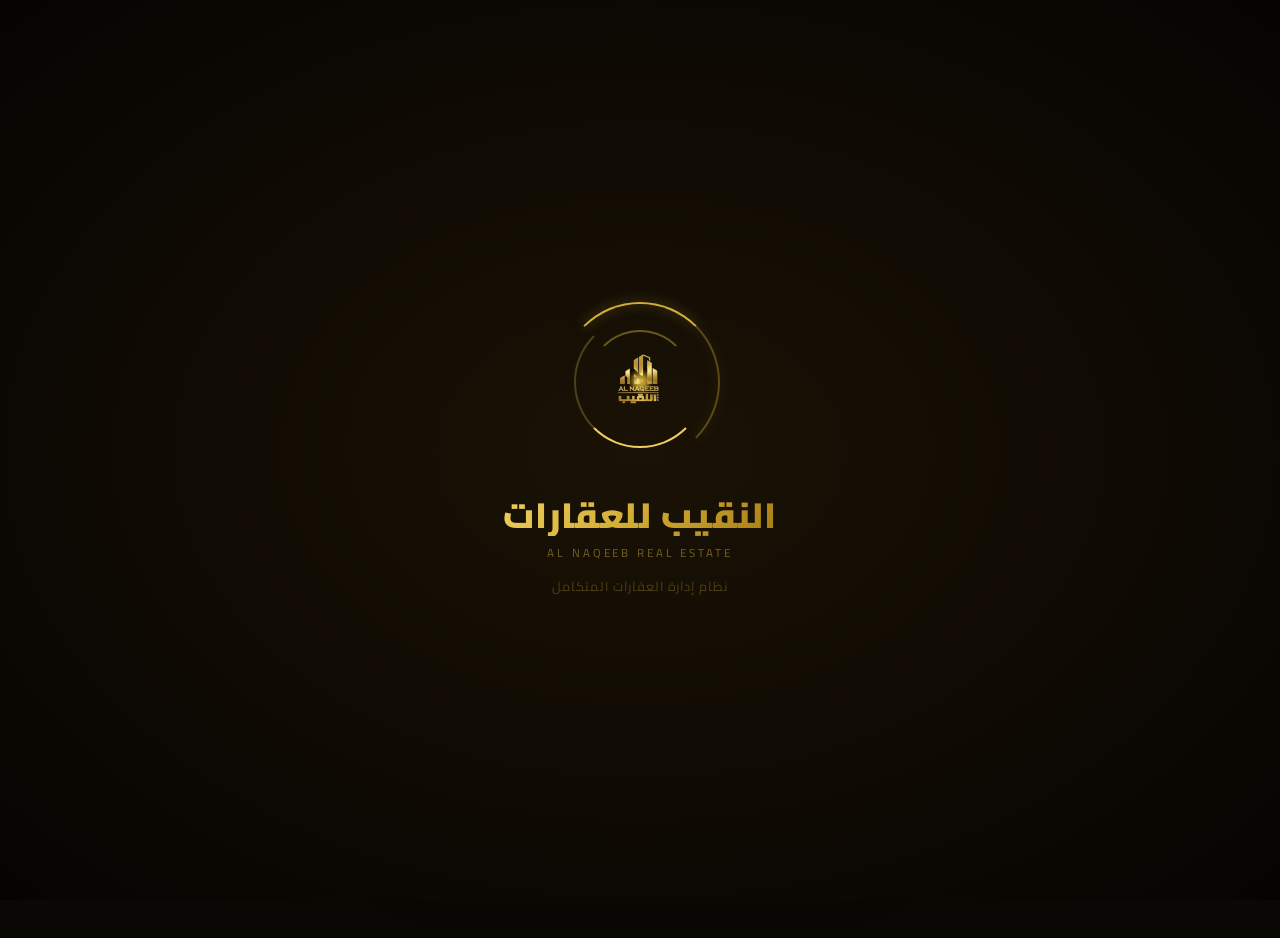
<file: index.html>
<!DOCTYPE html>
<html lang="ar" dir="rtl">

<head>
  <meta charset="UTF-8" />
  <meta name="viewport" content="width=device-width, initial-scale=1.0" />
  <title>النقيب للعقارات — تسجيل الدخول</title>
  <link rel="preconnect" href="https://fonts.googleapis.com" />
  <link href="https://fonts.googleapis.com/css2?family=Cairo:wght@300;400;500;600;700;800;900&display=swap"
    rel="stylesheet" />
  <!-- link css -->
  <link rel="stylesheet" href="CSS/login.css">
  <link rel="stylesheet" href="CSS/nav.css">
  <link rel="stylesheet" href="CSS/footer.css">
  <!-- icon -->
  <link rel="manifest" href="JS/manifest.json">
  <meta name="theme-color" content="#D4AF37">
</head>

<body data-theme="dark">
  <div id="install-popup">
    <div class="install-popup-content">
      <div class="install-icon">
        📱
      </div>
      <h3>ثبت التطبيق</h3>
      <p>
        أضف النقيب للعقارات إلى الشاشة الرئيسية للوصول السريع في أي وقت.
      </p>
      <div class="install-actions">
        <button id="installBtn" class="install-btn">
          تثبيت الآن
        </button>

        <button id="closeBtn" class="close-btn">
          لاحقاً
        </button>
      </div>
    </div>
  </div>
  <!-- =====================================================
    LOADING SCREEN
====================================================== -->
  <div id="loader" role="status" aria-label="جارٍ التحميل…">
    <div class="loader-ring-wrap">
      <!-- Spinning rings -->
      <div class="ring ring-1"></div>
      <div class="ring ring-2"></div>
      <div class="ring ring-3"></div>

      <!-- Orbiting particles (8 evenly spaced) -->
      <div class="orbit-particle" style="--oa:0deg;   --os:3.2s; --od:0s;"></div>
      <div class="orbit-particle" style="--oa:45deg;  --os:3.2s; --od:-.4s;"></div>
      <div class="orbit-particle" style="--oa:90deg;  --os:3.2s; --od:-.8s;"></div>
      <div class="orbit-particle" style="--oa:135deg; --os:3.2s; --od:-1.2s;"></div>
      <div class="orbit-particle" style="--oa:180deg; --os:3.2s; --od:-1.6s;"></div>
      <div class="orbit-particle" style="--oa:225deg; --os:3.2s; --od:-2.0s;"></div>
      <div class="orbit-particle" style="--oa:270deg; --os:3.2s; --od:-2.4s;"></div>
      <div class="orbit-particle" style="--oa:315deg; --os:3.2s; --od:-2.8s;"></div>

      <!-- Center logo mark -->
      <div class="loader-logo-mark">
        <img src="IMG/logo.png" alt="شعار النقيب للعقارات" class="loader-logo">
      </div>
    </div>

    <div class="loader-brand">
      <div class="loader-brand-ar">النقيب للعقارات</div>
      <div class="loader-brand-en">Al Naqeeb Real Estate</div>
      <div class="loader-tagline">نظام إدارة العقارات المتكامل</div>
    </div>
  </div>

  <!-- =====================================================
     BACKGROUND
====================================================== -->
  <div id="bg-wrap" aria-hidden="true">
    <canvas id="particle-canvas"></canvas>

    <div class="bg-orb"></div>
    <div class="bg-orb"></div>
    <div class="bg-orb"></div>

    <!-- Floating glass bubbles -->
    <div class="glass-bubble" style="width:90px;height:90px;top:18%;right:7%;--dur:8s;--delay:0s;"></div>
    <div class="glass-bubble" style="width:56px;height:56px;top:58%;right:14%;--dur:11s;--delay:-3s;"></div>
    <div class="glass-bubble" style="width:70px;height:70px;top:30%;left:6%;--dur:9.5s;--delay:-6s;"></div>
    <div class="glass-bubble" style="width:40px;height:40px;top:70%;left:10%;--dur:7s;--delay:-1.5s;"></div>
    <div class="glass-bubble" style="width:110px;height:110px;bottom:14%;right:4%;--dur:13s;--delay:-4s;opacity:.35;">
    </div>

    <!-- City silhouette SVG -->
    <svg id="city-svg" viewBox="0 0 1440 320" xmlns="http://www.w3.org/2000/svg" preserveAspectRatio="xMidYMax slice">
      <defs>
        <linearGradient id="city-grad" x1="0" y1="0" x2="0" y2="1">
          <stop offset="0%" stop-color="var(--building-fill)" stop-opacity="1" />
          <stop offset="100%" stop-color="var(--building-fill)" stop-opacity=".3" />
        </linearGradient>
      </defs>
      <!-- Buildings (hand-crafted city-scape) -->
      <g fill="url(#city-grad)">
        <!-- Far background (lighter) -->
        <rect x="0" y="200" width="55" height="120" opacity=".45" />
        <rect x="58" y="180" width="35" height="140" opacity=".45" />
        <rect x="96" y="210" width="45" height="110" opacity=".45" />
        <rect x="144" y="160" width="30" height="160" opacity=".45" />
        <rect x="177" y="195" width="50" height="125" opacity=".45" />
        <rect x="260" y="140" width="40" height="180" opacity=".45" />
        <rect x="303" y="175" width="60" height="145" opacity=".45" />
        <rect x="366" y="155" width="28" height="165" opacity=".45" />
        <rect x="397" y="130" width="50" height="190" opacity=".45" />
        <rect x="460" y="180" width="38" height="140" opacity=".45" />
        <rect x="780" y="150" width="45" height="170" opacity=".45" />
        <rect x="828" y="175" width="30" height="145" opacity=".45" />
        <rect x="900" y="135" width="55" height="185" opacity=".45" />
        <rect x="1000" y="160" width="40" height="160" opacity=".45" />
        <rect x="1060" y="185" width="60" height="135" opacity=".45" />
        <rect x="1200" y="145" width="35" height="175" opacity=".45" />
        <rect x="1260" y="175" width="55" height="145" opacity=".45" />
        <rect x="1340" y="155" width="45" height="165" opacity=".45" />
        <rect x="1395" y="185" width="45" height="135" opacity=".45" />

        <!-- Midground -->
        <rect x="20" y="220" width="70" height="100" />
        <rect x="100" y="195" width="50" height="125" />
        <rect x="160" y="170" width="80" height="150" />
        <!-- Skyscraper with antenna -->
        <rect x="250" y="110" width="55" height="210" />
        <rect x="270" y="90" width="15" height="22" />
        <rect x="276" y="80" width="3" height="14" />
        <rect x="500" y="185" width="65" height="135" />
        <rect x="575" y="145" width="45" height="175" />
        <rect x="630" y="105" width="70" height="215" />
        <!-- Tall central tower -->
        <rect x="700" y="60" width="60" height="260" />
        <polygon points="730,40 750,60 710,60" />
        <rect x="760" y="125" width="50" height="195" />
        <rect x="820" y="165" width="40" height="155" />
        <rect x="920" y="110" width="65" height="210" />
        <rect x="1010" y="90" width="55" height="230" />
        <polygon points="1037,72 1053,90 1021,90" />
        <rect x="1080" y="145" width="70" height="175" />
        <rect x="1160" y="105" width="50" height="215" />
        <rect x="1225" y="140" width="85" height="180" />
        <rect x="1320" y="120" width="60" height="200" />
        <rect x="1390" y="170" width="50" height="150" />
      </g>

      <!-- Windows (golden lit) -->
      <g fill="var(--building-win)">
        <!-- Central tower windows -->
        <rect x="706" y="70" width="8" height="12" rx="1" />
        <rect x="716" y="70" width="8" height="12" rx="1" />
        <rect x="726" y="70" width="8" height="12" rx="1" />
        <rect x="706" y="90" width="8" height="12" rx="1" />
        <rect x="716" y="90" width="8" height="12" rx="1" />
        <rect x="726" y="90" width="8" height="12" rx="1" />
        <rect x="736" y="90" width="8" height="12" rx="1" />
        <rect x="746" y="90" width="8" height="12" rx="1" />

        <!-- Left skyscraper windows -->
        <rect x="256" y="120" width="7" height="11" rx="1" />
        <rect x="267" y="120" width="7" height="11" rx="1" />
        <rect x="280" y="120" width="7" height="11" rx="1" />
        <rect x="256" y="138" width="7" height="11" rx="1" />
        <rect x="267" y="138" width="7" height="11" rx="1" />
        <rect x="280" y="138" width="7" height="11" rx="1" />
        <rect x="291" y="138" width="7" height="11" rx="1" />

        <!-- Right tower windows -->
        <rect x="1016" y="100" width="7" height="11" rx="1" />
        <rect x="1027" y="100" width="7" height="11" rx="1" />
        <rect x="1038" y="100" width="7" height="11" rx="1" />
        <rect x="1049" y="100" width="7" height="11" rx="1" />
        <rect x="1016" y="118" width="7" height="11" rx="1" />
        <rect x="1027" y="118" width="7" height="11" rx="1" />
        <rect x="1038" y="118" width="7" height="11" rx="1" />
        <rect x="1049" y="118" width="7" height="11" rx="1" />
      </g>

      <!-- Ground gradient strip -->
      <rect x="0" y="318" width="1440" height="2" fill="url(#city-grad)" opacity=".4" />
    </svg>
  </div>

  <!-- =====================================================
    NAVBAR
====================================================== -->
  <header id="navbar" role="banner">
    <a class="nav-brand" href="#" aria-label="الصفحة الرئيسية — النقيب للعقارات">
      <!-- Logo mark -->
      <img src="IMG/logo.png" alt="شعار النقيب للعقارات" class="nav-logo">
      <div class="nav-brand-text">
        <span class="nav-name-ar">النقيب للعقارات</span>
        <span class="nav-name-en">Al Naqeeb Real Estate</span>
      </div>
    </a>

    <!-- Theme toggle -->
    <button class="theme-btn" id="themeToggle" aria-label="تبديل الوضع المظلم / الفاتح" type="button">
      <!-- Moon (dark mode icon) -->
      <svg class="theme-icon icon-moon" viewBox="0 0 24 24" fill="none" xmlns="http://www.w3.org/2000/svg"
        aria-hidden="true">
        <path d="M21 12.79A9 9 0 1 1 11.21 3a7 7 0 0 0 9.79 9.79z" stroke="#D4AF37" stroke-width="1.8"
          stroke-linecap="round" stroke-linejoin="round" fill="rgba(212,175,55,.10)" />
        <!-- Stars -->
        <circle cx="18.5" cy="3.5" r="1" fill="#D4AF37" opacity=".7" />
        <circle cx="21" cy="7" r=".7" fill="#D4AF37" opacity=".5" />
        <circle cx="16" cy="2" r=".5" fill="#D4AF37" opacity=".6" />
      </svg>
      <!-- Sun (light mode icon) -->
      <svg class="theme-icon icon-sun" viewBox="0 0 24 24" fill="none" xmlns="http://www.w3.org/2000/svg"
        aria-hidden="true">
        <circle cx="12" cy="12" r="5" stroke="#D4AF37" stroke-width="1.8" fill="rgba(212,175,55,.15)" />
        <g stroke="#D4AF37" stroke-width="1.6" stroke-linecap="round">
          <line x1="12" y1="2" x2="12" y2="4.5" />
          <line x1="12" y1="19.5" x2="12" y2="22" />
          <line x1="2" y1="12" x2="4.5" y2="12" />
          <line x1="19.5" y1="12" x2="22" y2="12" />
          <line x1="4.93" y1="4.93" x2="6.76" y2="6.76" />
          <line x1="17.24" y1="17.24" x2="19.07" y2="19.07" />
          <line x1="4.93" y1="19.07" x2="6.76" y2="17.24" />
          <line x1="17.24" y1="6.76" x2="19.07" y2="4.93" />
        </g>
      </svg>
    </button>
  </header>

  <!-- =====================================================
    MAIN — LOGIN CARD
====================================================== -->
  <main id="page">
    <div class="login-card" role="main">
      <div class="card-corner" aria-hidden="true"></div>
      <div class="card-corner-br" aria-hidden="true"></div>
      <div class="card-shine" aria-hidden="true"></div>

      <!-- Header -->
      <div class="card-header">
        <div class="card-emblem">
          <img src="IMG/logo.png" alt="شعار النقيب للعقارات" class="card-logo">
        </div>

        <div class="card-divider-top" aria-hidden="true"></div>

        <h1 class="card-title">تسجيل الدخول</h1>
        <p class="card-subtitle">مرحبًا بك في نظام النقيب للعقارات</p>
      </div>

      <!-- Form -->
      <form id="login-form" novalidate autocomplete="on">
        <div class="form-fields">

          <!-- Phone -->
          <div class="field-group">
            <label class="field-label" for="phone">رقم التليفون</label>
            <div class="field-wrap">
              <input class="field-input" type="tel" id="phone" name="phone" placeholder="01XXXXXXXXX" autocomplete="tel"
                inputmode="numeric" maxlength="11" required />
              <div class="error-message" id="phoneError"></div>
            </div>
          </div>
          <!-- Password -->
          <div class="field-group">
            <label class="field-label" for="password">كلمة المرور</label>
            <div class="field-wrap">
              <input class="field-input has-toggle" type="password" id="password" name="password"
                placeholder="أدخل كلمة المرور" autocomplete="current-password" required aria-required="true" />
              <div class="error-message" id="passwordError"></div>
              <button type="button" class="eye-toggle" id="eyeToggle" aria-label="إظهار كلمة المرور"
                aria-controls="password">
                <!-- Eye open -->
                <svg class="eye-icon" id="eyeOpen" width="20" height="20" viewBox="0 0 24 24" fill="none"
                  xmlns="http://www.w3.org/2000/svg" aria-hidden="true">
                  <path d="M1 12s4-8 11-8 11 8 11 8-4 8-11 8S1 12 1 12z" stroke="currentColor" stroke-width="1.8"
                    stroke-linecap="round" stroke-linejoin="round" />
                  <circle cx="12" cy="12" r="3" stroke="currentColor" stroke-width="1.8" />
                </svg>
                <!-- Eye closed -->
                <svg class="eye-icon eye-icon-off" id="eyeClosed" width="20" height="20" viewBox="0 0 24 24" fill="none"
                  xmlns="http://www.w3.org/2000/svg" aria-hidden="true">
                  <path d="M17.94 17.94A10.07 10.07 0 0 1 12 20c-7 0-11-8-11-8a18.45 18.45 0 0 1 5.06-5.94"
                    stroke="currentColor" stroke-width="1.8" stroke-linecap="round" stroke-linejoin="round" />
                  <path d="M9.9 4.24A9.12 9.12 0 0 1 12 4c7 0 11 8 11 8a18.5 18.5 0 0 1-2.16 3.19" stroke="currentColor"
                    stroke-width="1.8" stroke-linecap="round" stroke-linejoin="round" />
                  <line x1="1" y1="1" x2="23" y2="23" stroke="currentColor" stroke-width="1.8" stroke-linecap="round" />
                </svg>
              </button>
            </div>
          </div>
        </div>

        <!-- Extras row -->
        <div class="form-extras">
          <label class="checkbox-label" style="direction: ltr;">
            <input type="checkbox" name="remember" id="remember" />
            <span class="checkbox-text">تذكّرني</span>
          </label>
        </div>

        <!-- Submit -->
        <button type="submit" class="btn-primary" id="loginBtn" onclick="fahd()">
          <span class="btn-label">تسجيل الدخول</span>
        </button>
      </form>

      <p class="card-foot-note">
        <span>بوابة الدخول</span>
      </p>
    </div>
  </main>

  <!-- =====================================================
    FOOTER
====================================================== -->
  <footer id="footer" role="contentinfo">
    <p class="footer-copy">
      جميع الحقوق محفوظة © <b>شركة النقيب للعقارات</b> &nbsp;2026
    </p>

    <div class="social-row" role="list" aria-label="روابط التواصل الاجتماعي">
      <!-- WhatsApp -->
      <a href="#" class="social-btn" role="listitem" aria-label="واتساب" title="واتساب">
        <svg width="18" height="18" viewBox="0 0 24 24" fill="currentColor" xmlns="http://www.w3.org/2000/svg"
          aria-hidden="true">
          <path
            d="M17.472 14.382c-.297-.149-1.758-.867-2.03-.967-.273-.099-.471-.148-.67.15-.197.297-.767.966-.94 1.164-.173.199-.347.223-.644.075-.297-.15-1.255-.463-2.39-1.475-.883-.788-1.48-1.761-1.653-2.059-.173-.297-.018-.458.13-.606.134-.133.298-.347.446-.52.149-.174.198-.298.298-.497.099-.198.05-.371-.025-.52-.075-.149-.669-1.612-.916-2.207-.242-.579-.487-.5-.669-.51-.173-.008-.371-.01-.57-.01-.198 0-.52.074-.792.372-.272.297-1.04 1.016-1.04 2.479 0 1.462 1.065 2.875 1.213 3.074.149.198 2.096 3.2 5.077 4.487.709.306 1.262.489 1.694.625.712.227 1.36.195 1.871.118.571-.085 1.758-.719 2.006-1.413.248-.694.248-1.289.173-1.413-.074-.124-.272-.198-.57-.347m-5.421 7.403h-.004a9.87 9.87 0 0 1-5.031-1.378l-.361-.214-3.741.982.998-3.648-.235-.374a9.86 9.86 0 0 1-1.51-5.26c.001-5.45 4.436-9.884 9.888-9.884 2.64 0 5.122 1.03 6.988 2.898a9.825 9.825 0 0 1 2.893 6.994c-.003 5.45-4.437 9.884-9.885 9.884m8.413-18.297A11.815 11.815 0 0 0 12.05 0C5.495 0 .16 5.335.157 11.892c0 2.096.547 4.142 1.588 5.945L.057 24l6.305-1.654a11.882 11.882 0 0 0 5.683 1.448h.005c6.554 0 11.89-5.335 11.893-11.893a11.821 11.821 0 0 0-3.48-8.413z" />
        </svg>
      </a>

      <!-- Facebook -->
      <a href="#" class="social-btn" role="listitem" aria-label="فيسبوك" title="فيسبوك">
        <svg width="18" height="18" viewBox="0 0 24 24" fill="currentColor" xmlns="http://www.w3.org/2000/svg"
          aria-hidden="true">
          <path
            d="M24 12.073c0-6.627-5.373-12-12-12s-12 5.373-12 12c0 5.99 4.388 10.954 10.125 11.854v-8.385H7.078v-3.47h3.047V9.43c0-3.007 1.792-4.669 4.533-4.669 1.312 0 2.686.235 2.686.235v2.953H15.83c-1.491 0-1.956.925-1.956 1.874v2.25h3.328l-.532 3.47h-2.796v8.385C19.612 23.027 24 18.062 24 12.073z" />
        </svg>
      </a>

      <!-- Instagram -->
      <a href="#" class="social-btn" role="listitem" aria-label="إنستغرام" title="إنستغرام">
        <svg width="18" height="18" viewBox="0 0 24 24" fill="currentColor" xmlns="http://www.w3.org/2000/svg"
          aria-hidden="true">
          <path
            d="M12 2.163c3.204 0 3.584.012 4.85.07 3.252.148 4.771 1.691 4.919 4.919.058 1.265.069 1.645.069 4.849 0 3.205-.012 3.584-.069 4.849-.149 3.225-1.664 4.771-4.919 4.919-1.266.058-1.644.07-4.85.07-3.204 0-3.584-.012-4.849-.07-3.26-.149-4.771-1.699-4.919-4.92-.058-1.265-.07-1.644-.07-4.849 0-3.204.013-3.583.07-4.849.149-3.227 1.664-4.771 4.919-4.919 1.266-.057 1.645-.069 4.849-.069zm0-2.163c-3.259 0-3.667.014-4.947.072-4.358.2-6.78 2.618-6.98 6.98-.059 1.281-.073 1.689-.073 4.948 0 3.259.014 3.668.072 4.948.2 4.358 2.618 6.78 6.98 6.98 1.281.058 1.689.072 4.948.072 3.259 0 3.668-.014 4.948-.072 4.354-.2 6.782-2.618 6.979-6.98.059-1.28.073-1.689.073-4.948 0-3.259-.014-3.667-.072-4.947-.196-4.354-2.617-6.78-6.979-6.98-1.281-.059-1.69-.073-4.949-.073zm0 5.838c-3.403 0-6.162 2.759-6.162 6.162s2.759 6.163 6.162 6.163 6.162-2.759 6.162-6.163c0-3.403-2.759-6.162-6.162-6.162zm0 10.162c-2.209 0-4-1.79-4-4 0-2.209 1.791-4 4-4s4 1.791 4 4c0 2.21-1.791 4-4 4zm6.406-11.845c-.796 0-1.441.645-1.441 1.44s.645 1.44 1.441 1.44c.795 0 1.439-.645 1.439-1.44s-.644-1.44-1.439-1.44z" />
        </svg>
      </a>
    </div>
  </footer>
  <script src="JS/login.js"></script>
  <script>
        function fahd(){
            window.location.href ="frist-register.html"
        }
    </script>
  <script src="JS/nav.js"></script>
</body>

</html>
</file>
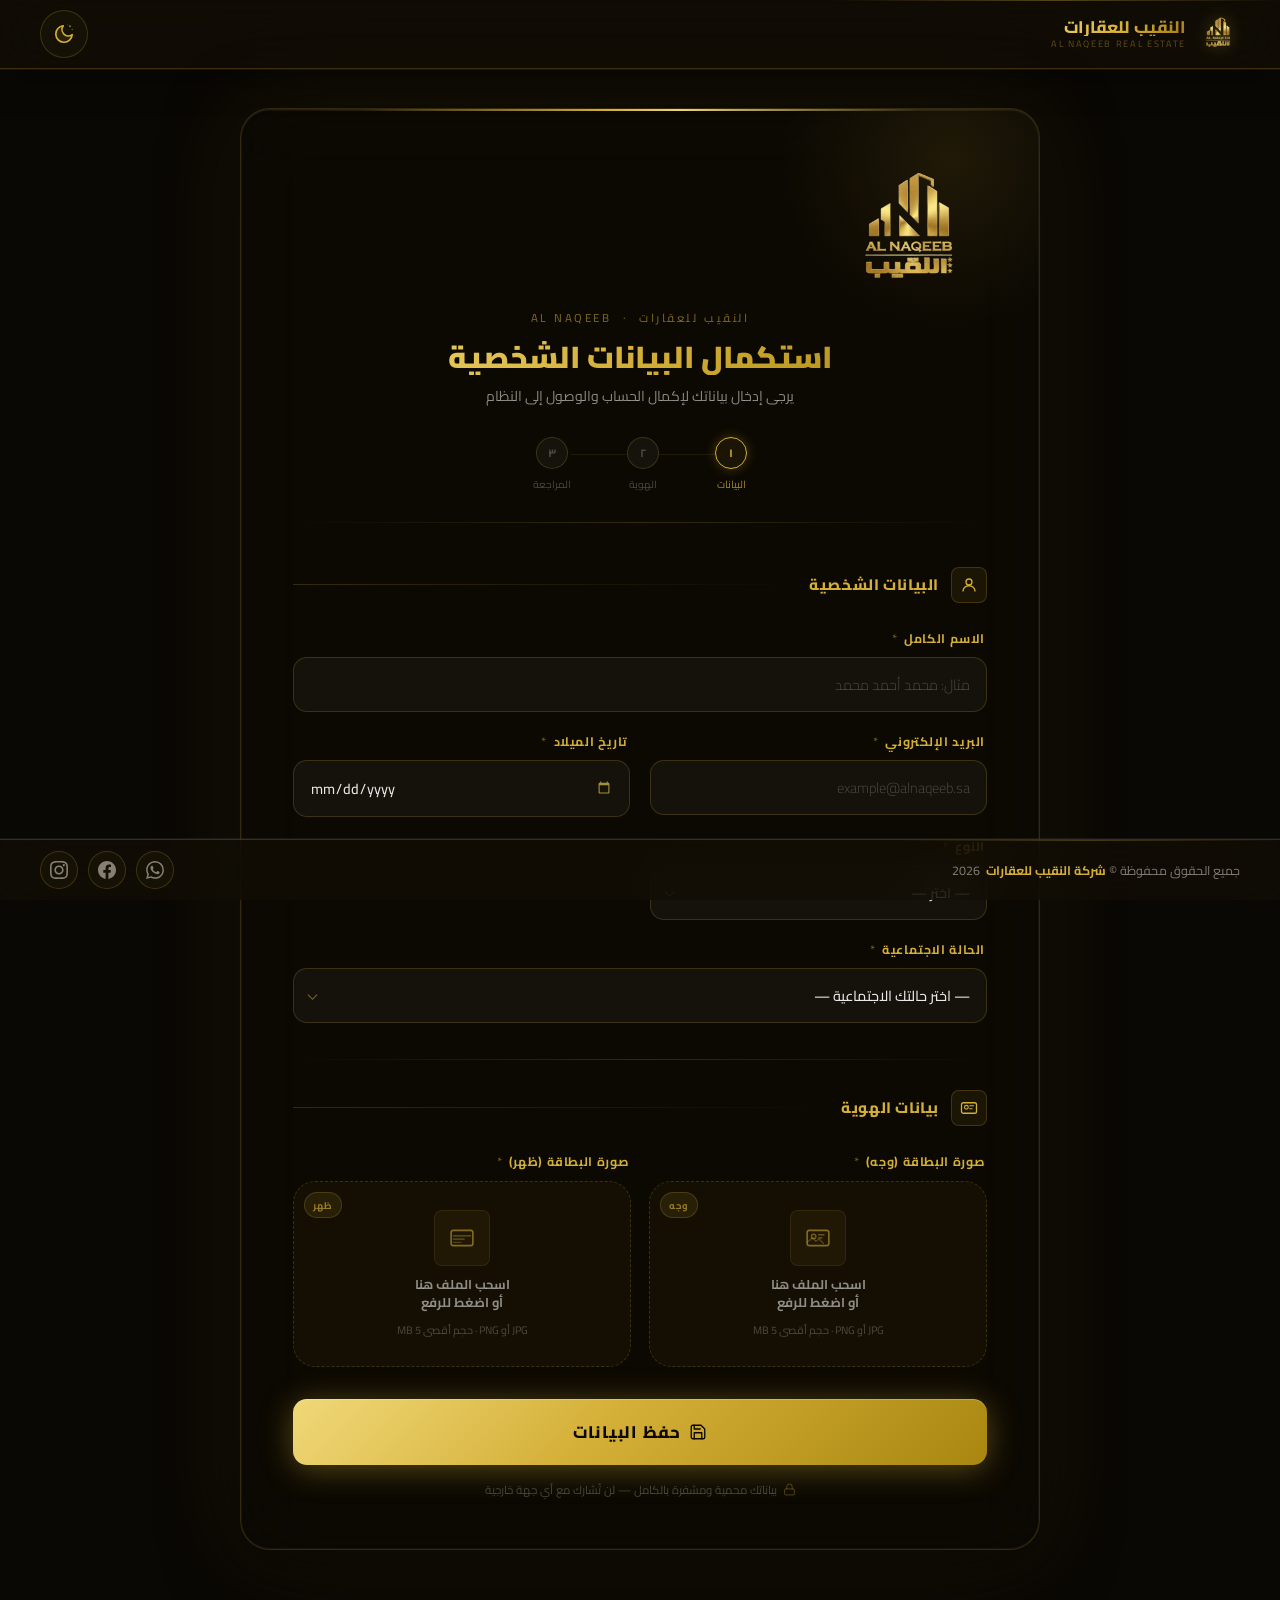
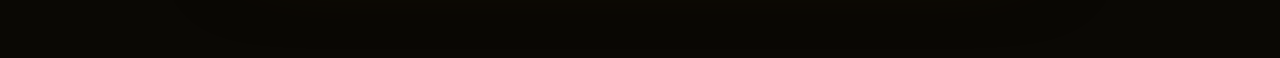
<file: frist-register.html>
<!DOCTYPE html>
<html lang="ar" dir="rtl">

<head>
    <meta charset="UTF-8" />
    <meta name="viewport" content="width=device-width, initial-scale=1.0" />
    <title>استكمال البيانات — النقيب العقارية</title>
    <link rel="preconnect" href="https://fonts.googleapis.com" />
    <link href="https://fonts.googleapis.com/css2?family=Cairo:wght@300;400;500;600;700;800;900&display=swap"
        rel="stylesheet" />
    <!-- css link -->
    <link rel="stylesheet" href="CSS/register.css">
    <link rel="stylesheet" href="CSS/nav.css">
    <link rel="stylesheet" href="CSS/footer.css">
</head>

<body>
    <!-- =====================================================
    NAVBAR
====================================================== -->
    <header id="navbar" role="banner">
        <a class="nav-brand" href="#" aria-label="الصفحة الرئيسية — النقيب للعقارات">
            <!-- Logo mark -->
            <img src="IMG/logo.png" alt="شعار النقيب للعقارات" class="nav-logo">
            <div class="nav-brand-text">
                <span class="nav-name-ar">النقيب للعقارات</span>
                <span class="nav-name-en">Al Naqeeb Real Estate</span>
            </div>
        </a>

        <!-- Theme toggle -->
        <button class="theme-btn" id="themeToggle" aria-label="تبديل الوضع المظلم / الفاتح" type="button">
            <!-- Moon (dark mode icon) -->
            <svg class="theme-icon icon-moon" viewBox="0 0 24 24" fill="none" xmlns="http://www.w3.org/2000/svg"
                aria-hidden="true">
                <path d="M21 12.79A9 9 0 1 1 11.21 3a7 7 0 0 0 9.79 9.79z" stroke="#D4AF37" stroke-width="1.8"
                    stroke-linecap="round" stroke-linejoin="round" fill="rgba(212,175,55,.10)" />
                <!-- Stars -->
                <circle cx="18.5" cy="3.5" r="1" fill="#D4AF37" opacity=".7" />
                <circle cx="21" cy="7" r=".7" fill="#D4AF37" opacity=".5" />
                <circle cx="16" cy="2" r=".5" fill="#D4AF37" opacity=".6" />
            </svg>
            <!-- Sun (light mode icon) -->
            <svg class="theme-icon icon-sun" viewBox="0 0 24 24" fill="none" xmlns="http://www.w3.org/2000/svg"
                aria-hidden="true">
                <circle cx="12" cy="12" r="5" stroke="#D4AF37" stroke-width="1.8" fill="rgba(212,175,55,.15)" />
                <g stroke="#D4AF37" stroke-width="1.6" stroke-linecap="round">
                    <line x1="12" y1="2" x2="12" y2="4.5" />
                    <line x1="12" y1="19.5" x2="12" y2="22" />
                    <line x1="2" y1="12" x2="4.5" y2="12" />
                    <line x1="19.5" y1="12" x2="22" y2="12" />
                    <line x1="4.93" y1="4.93" x2="6.76" y2="6.76" />
                    <line x1="17.24" y1="17.24" x2="19.07" y2="19.07" />
                    <line x1="4.93" y1="19.07" x2="6.76" y2="17.24" />
                    <line x1="17.24" y1="6.76" x2="19.07" y2="4.93" />
                </g>
            </svg>
        </button>
    </header>
    <!-- finsh nav -->
    <div class="nq-view-root">

        <div class="nq-card" role="main">

            <!-- Shine animation layer -->
            <div class="nq-card-shine" aria-hidden="true"></div>

            <!-- ── CARD HEADER ─────────────────────────────── -->
            <div class="nq-card-header">

                <!-- Logo mark -->
                <div class="loader-logo-mark">
                    <img src="IMG/logo.png" alt="شعار النقيب للعقارات" class="loader-logo">
                </div>
                <span class="nq-company-name">النقيب للعقارات &nbsp;·&nbsp; AL NAQEEB</span>
                <h1 class="nq-card-title">استكمال البيانات الشخصية</h1>
                <p class="nq-card-desc">يرجى إدخال بياناتك لإكمال الحساب والوصول إلى النظام</p>

                <!-- Progress steps -->
                <nav class="nq-progress" aria-label="خطوات الإكمال">
                    <!-- Step 1 — active -->
                    <div class="nq-step is-active" aria-current="step">
                        <div class="nq-step-dot" aria-label="الخطوة الأولى: البيانات الشخصية">١</div>
                        <span class="nq-step-label">البيانات</span>
                    </div>
                    <div class="nq-step-connector" aria-hidden="true"></div>
                    <!-- Step 2 -->
                    <div class="nq-step">
                        <div class="nq-step-dot" aria-label="الخطوة الثانية: الهوية">٢</div>
                        <span class="nq-step-label">الهوية</span>
                    </div>
                    <div class="nq-step-connector" aria-hidden="true"></div>
                    <!-- Step 3 -->
                    <div class="nq-step">
                        <div class="nq-step-dot" aria-label="الخطوة الثالثة: المراجعة">٣</div>
                        <span class="nq-step-label">المراجعة</span>
                    </div>
                </nav>

                <div class="nq-header-rule" aria-hidden="true"></div>
            </div>

            <!-- ── CARD BODY — FORM ────────────────────────── -->
            <div class="nq-card-body">
                <div class="nq-validation-summary" role="alert" aria-live="polite">
                    <!-- MVC validation errors render here -->
                    <p>يوجد أخطاء في البيانات المُدخلة. يرجى مراجعة الحقول أدناه.</p>
                </div>
                <form method="post" enctype="multipart/form-data" action="#" novalidate
                    aria-label="نموذج استكمال البيانات الشخصية">
                    <input type="hidden" name="__RequestVerificationToken" value="" />
                    <!-- ═══════════════════════════════════
            SECTION 1 — البيانات الشخصية
    ════════════════════════════════════ -->
                    <section class="nq-section" aria-labelledby="sec-personal">

                        <div class="nq-section-head">
                            <div class="nq-section-icon" aria-hidden="true">
                                <svg width="18" height="18" viewBox="0 0 24 24" fill="none"
                                    xmlns="http://www.w3.org/2000/svg">
                                    <circle cx="12" cy="8" r="4" stroke="#D4AF37" stroke-width="1.7"
                                        stroke-linecap="round" />
                                    <path d="M4 20c0-4 3.6-7 8-7s8 3 8 7" stroke="#D4AF37" stroke-width="1.7"
                                        stroke-linecap="round" stroke-linejoin="round" />
                                </svg>
                            </div>
                            <h2 class="nq-section-title" id="sec-personal">البيانات الشخصية</h2>
                            <div class="nq-section-rule" aria-hidden="true"></div>
                        </div>

                        <div class="nq-fields-grid">

                            <!-- 1. الاسم كامل -->
                            <div class="nq-field nq-field-full">
                                <label class="nq-label" for="FullName">
                                    الاسم الكامل
                                    <span class="nq-req" aria-label="حقل مطلوب">*</span>
                                </label>
                                <input class="nq-input" type="text" id="FullName" name="FullName"
                                    placeholder="مثال: محمد أحمد محمد " maxlength="120" autocomplete="name" required
                                    aria-required="true" aria-describedby="FullName-error" />
                                <span class="nq-field-error" id="FullName-error" role="alert"></span>
                            </div>

                            <!-- 2. الإيميل -->
                            <div class="nq-field">
                                <label class="nq-label" for="Email">
                                    البريد الإلكتروني
                                    <span class="nq-req" aria-label="حقل مطلوب">*</span>
                                </label>
                                <input class="nq-input" type="email" id="Email" name="Email"
                                    placeholder="example@alnaqeeb.sa" maxlength="255" autocomplete="email"
                                    inputmode="email" required aria-required="true" aria-describedby="Email-error" />
                                <span class="nq-field-error" id="Email-error" role="alert"></span>
                            </div>

                            <!-- 3. تاريخ الميلاد -->
                            <div class="nq-field">
                                <label class="nq-label" for="DateOfBirth">
                                    تاريخ الميلاد
                                    <span class="nq-req" aria-label="حقل مطلوب">*</span>
                                </label>
                                <input class="nq-input" type="date" id="DateOfBirth" name="DateOfBirth" max="2005-12-31"
                                    min="1940-01-01" required aria-required="true"
                                    aria-describedby="DateOfBirth-error" />
                                <span class="nq-field-error" id="DateOfBirth-error" role="alert"></span>
                            </div>

                            <!-- 4. النوع -->
                            <div class="nq-field">
                                <label class="nq-label" for="Gender">
                                    النوع
                                    <span class="nq-req" aria-label="حقل مطلوب">*</span>
                                </label>
                                <div class="nq-select-wrap">
                                    <select class="nq-select" id="Gender" name="Gender" required aria-required="true"
                                        aria-describedby="Gender-error">
                                        <option value="" disabled selected>— اختر —</option>
                                        <option value="male">ذكر</option>
                                        <option value="female">أنثى</option>
                                    </select>
                                </div>
                                <span class="nq-field-error" id="Gender-error" role="alert"></span>
                            </div>

                            <!-- 5. الحالة الاجتماعية -->
                            <div class="nq-field nq-field-full">
                                <label class="nq-label" for="MaritalStatus">
                                    الحالة الاجتماعية
                                    <span class="nq-req" aria-label="حقل مطلوب">*</span>
                                </label>
                                <div class="nq-select-wrap">
                                    <select class="nq-select" id="MaritalStatus" name="MaritalStatus" required
                                        aria-required="true" aria-describedby="MaritalStatus-error">
                                        <option value="" disabled selected>— اختر حالتك الاجتماعية —</option>
                                        <option value="married">متزوج</option>
                                        <option value="single">أعزب</option>
                                    </select>
                                </div>
                                <span class="nq-field-error" id="MaritalStatus-error" role="alert"></span>
                            </div>

                        </div>
                    </section><!-- /section 1 -->

                    <!-- Divider -->
                    <div class="nq-divider" aria-hidden="true"></div>

                    <!-- ═══════════════════════════════════
            SECTION 2 — بيانات الهوية
    ════════════════════════════════════ -->
                    <section class="nq-section" aria-labelledby="sec-identity">

                        <div class="nq-section-head">
                            <div class="nq-section-icon" aria-hidden="true">
                                <svg width="18" height="18" viewBox="0 0 24 24" fill="none"
                                    xmlns="http://www.w3.org/2000/svg">
                                    <rect x="2" y="5" width="20" height="14" rx="2.5" stroke="#D4AF37"
                                        stroke-width="1.7" />
                                    <circle cx="8.5" cy="11" r="2.5" stroke="#D4AF37" stroke-width="1.5" />
                                    <path d="M13 9h5M13 13h3" stroke="#D4AF37" stroke-width="1.6"
                                        stroke-linecap="round" />
                                </svg>
                            </div>
                            <h2 class="nq-section-title" id="sec-identity">بيانات الهوية</h2>
                            <div class="nq-section-rule" aria-hidden="true"></div>
                        </div>

                        <div class="nq-uploads-grid">

                            <!-- Upload: وش البطاقة -->
                            <div class="nq-upload-field">
                                <label class="nq-label" for="IdFront">
                                    صورة البطاقة <em style="font-style:normal;">(وجه)</em>
                                    <span class="nq-req" aria-label="حقل مطلوب">*</span>
                                </label>

                                <div class="nq-upload-zone" role="button" tabindex="0"
                                    aria-label="ارفع صورة وجه البطاقة الوطنية">
                                    <!-- Badge -->
                                    <span class="nq-upload-badge" aria-hidden="true">وجه</span>

                                    <!-- Preview area-->
                                    <div class="nq-upload-preview" aria-hidden="true">
                                        <svg width="26" height="26" viewBox="0 0 24 24" fill="none"
                                            xmlns="http://www.w3.org/2000/svg">
                                            <rect x="2" y="5" width="20" height="14" rx="2"
                                                stroke="rgba(212,175,55,.55)" stroke-width="1.5" />
                                            <circle cx="8" cy="10.5" r="2" stroke="rgba(212,175,55,.45)"
                                                stroke-width="1.3" />
                                            <path d="M12.5 9h5M12.5 12h3" stroke="rgba(212,175,55,.40)"
                                                stroke-width="1.3" stroke-linecap="round" />
                                            <path d="M2 16l5-4 3 3 3-2 4 4" stroke="rgba(212,175,55,.30)"
                                                stroke-width="1.2" stroke-linecap="round" stroke-linejoin="round" />
                                        </svg>
                                    </div>
                                    <span class="nq-upload-label">اسحب الملف هنا<br />أو اضغط للرفع</span>
                                    <span class="nq-upload-hint">JPG أو PNG · حجم أقصى 5 MB</span>
                                    <input type="file" id="IdFront" name="IdFront"
                                        accept="image/jpeg,image/png,image/webp" required aria-required="true"
                                        aria-describedby="IdFront-error" />
                                </div>
                                <span class="nq-field-error" id="IdFront-error" role="alert"></span>
                            </div>

                            <!-- Upload: ضهر البطاقة -->
                            <div class="nq-upload-field">
                                <label class="nq-label" for="IdBack">
                                    صورة البطاقة <em style="font-style:normal;">(ظهر)</em>
                                    <span class="nq-req" aria-label="حقل مطلوب">*</span>
                                </label>

                                <div class="nq-upload-zone" role="button" tabindex="0"
                                    aria-label="ارفع صورة ظهر البطاقة الوطنية">
                                    <span class="nq-upload-badge" aria-hidden="true">ظهر</span>

                                    <div class="nq-upload-preview" aria-hidden="true">
                                        <svg width="26" height="26" viewBox="0 0 24 24" fill="none"
                                            xmlns="http://www.w3.org/2000/svg">
                                            <rect x="2" y="5" width="20" height="14" rx="2"
                                                stroke="rgba(212,175,55,.55)" stroke-width="1.5" />
                                            <path d="M4 10h16M4 13h10" stroke="rgba(212,175,55,.40)" stroke-width="1.3"
                                                stroke-linecap="round" />
                                            <path d="M4 16h7" stroke="rgba(212,175,55,.28)" stroke-width="1.2"
                                                stroke-linecap="round" />
                                        </svg>
                                    </div>

                                    <span class="nq-upload-label">اسحب الملف هنا<br />أو اضغط للرفع</span>
                                    <span class="nq-upload-hint">JPG أو PNG · حجم أقصى 5 MB</span>

                                    <input type="file" id="IdBack" name="IdBack"
                                        accept="image/jpeg,image/png,image/webp" required aria-required="true"
                                        aria-describedby="IdBack-error" />
                                </div>
                                <span class="nq-field-error" id="IdBack-error" role="alert"></span>
                            </div>

                        </div>
                    </section><!-- /section 2 -->

                    <!-- ── Submit area ───────────────────────── -->
                    <div class="nq-submit-wrap">

                        <button type="submit" class="nq-btn-submit" onclick="fahd()">
                            <span class="nq-btn-label">
                                <!-- Save icon -->
                                <svg width="18" height="18" viewBox="0 0 24 24" fill="none"
                                    xmlns="http://www.w3.org/2000/svg" aria-hidden="true">
                                    <path d="M19 21H5a2 2 0 0 1-2-2V5a2 2 0 0 1 2-2h11l5 5v11a2 2 0 0 1-2 2z"
                                        stroke="currentColor" stroke-width="1.8" stroke-linecap="round"
                                        stroke-linejoin="round" />
                                    <polyline points="17 21 17 13 7 13 7 21" stroke="currentColor" stroke-width="1.8"
                                        stroke-linecap="round" stroke-linejoin="round" />
                                    <polyline points="7 3 7 8 15 8" stroke="currentColor" stroke-width="1.8"
                                        stroke-linecap="round" stroke-linejoin="round" />
                                </svg>
                                حفظ البيانات
                            </span>
                        </button>

                        <p class="nq-submit-note">
                            <svg width="13" height="13" viewBox="0 0 24 24" fill="none"
                                xmlns="http://www.w3.org/2000/svg" aria-hidden="true">
                                <rect x="3" y="11" width="18" height="11" rx="2" stroke="rgba(212,175,55,.40)"
                                    stroke-width="1.5" />
                                <path d="M7 11V7a5 5 0 0 1 10 0v4" stroke="rgba(212,175,55,.40)" stroke-width="1.5"
                                    stroke-linecap="round" />
                            </svg>
                            بياناتك محمية ومشفرة بالكامل — لن تُشارك مع أي جهة خارجية
                        </p>
                    </div>
                </form>
            </div>
        </div>
    </div>
    <!-- =====================================================
    FOOTER
====================================================== -->
    <footer id="footer" role="contentinfo">
        <p class="footer-copy">
            جميع الحقوق محفوظة © <b>شركة النقيب للعقارات</b> &nbsp;2026
        </p>

        <div class="social-row" role="list" aria-label="روابط التواصل الاجتماعي">
            <!-- WhatsApp -->
            <a href="#" class="social-btn" role="listitem" aria-label="واتساب" title="واتساب">
                <svg width="18" height="18" viewBox="0 0 24 24" fill="currentColor" xmlns="http://www.w3.org/2000/svg"
                    aria-hidden="true">
                    <path
                        d="M17.472 14.382c-.297-.149-1.758-.867-2.03-.967-.273-.099-.471-.148-.67.15-.197.297-.767.966-.94 1.164-.173.199-.347.223-.644.075-.297-.15-1.255-.463-2.39-1.475-.883-.788-1.48-1.761-1.653-2.059-.173-.297-.018-.458.13-.606.134-.133.298-.347.446-.52.149-.174.198-.298.298-.497.099-.198.05-.371-.025-.52-.075-.149-.669-1.612-.916-2.207-.242-.579-.487-.5-.669-.51-.173-.008-.371-.01-.57-.01-.198 0-.52.074-.792.372-.272.297-1.04 1.016-1.04 2.479 0 1.462 1.065 2.875 1.213 3.074.149.198 2.096 3.2 5.077 4.487.709.306 1.262.489 1.694.625.712.227 1.36.195 1.871.118.571-.085 1.758-.719 2.006-1.413.248-.694.248-1.289.173-1.413-.074-.124-.272-.198-.57-.347m-5.421 7.403h-.004a9.87 9.87 0 0 1-5.031-1.378l-.361-.214-3.741.982.998-3.648-.235-.374a9.86 9.86 0 0 1-1.51-5.26c.001-5.45 4.436-9.884 9.888-9.884 2.64 0 5.122 1.03 6.988 2.898a9.825 9.825 0 0 1 2.893 6.994c-.003 5.45-4.437 9.884-9.885 9.884m8.413-18.297A11.815 11.815 0 0 0 12.05 0C5.495 0 .16 5.335.157 11.892c0 2.096.547 4.142 1.588 5.945L.057 24l6.305-1.654a11.882 11.882 0 0 0 5.683 1.448h.005c6.554 0 11.89-5.335 11.893-11.893a11.821 11.821 0 0 0-3.48-8.413z" />
                </svg>
            </a>

            <!-- Facebook -->
            <a href="#" class="social-btn" role="listitem" aria-label="فيسبوك" title="فيسبوك">
                <svg width="18" height="18" viewBox="0 0 24 24" fill="currentColor" xmlns="http://www.w3.org/2000/svg"
                    aria-hidden="true">
                    <path
                        d="M24 12.073c0-6.627-5.373-12-12-12s-12 5.373-12 12c0 5.99 4.388 10.954 10.125 11.854v-8.385H7.078v-3.47h3.047V9.43c0-3.007 1.792-4.669 4.533-4.669 1.312 0 2.686.235 2.686.235v2.953H15.83c-1.491 0-1.956.925-1.956 1.874v2.25h3.328l-.532 3.47h-2.796v8.385C19.612 23.027 24 18.062 24 12.073z" />
                </svg>
            </a>

            <!-- Instagram -->
            <a href="#" class="social-btn" role="listitem" aria-label="إنستغرام" title="إنستغرام">
                <svg width="18" height="18" viewBox="0 0 24 24" fill="currentColor" xmlns="http://www.w3.org/2000/svg"
                    aria-hidden="true">
                    <path
                        d="M12 2.163c3.204 0 3.584.012 4.85.07 3.252.148 4.771 1.691 4.919 4.919.058 1.265.069 1.645.069 4.849 0 3.205-.012 3.584-.069 4.849-.149 3.225-1.664 4.771-4.919 4.919-1.266.058-1.644.07-4.85.07-3.204 0-3.584-.012-4.849-.07-3.26-.149-4.771-1.699-4.919-4.92-.058-1.265-.07-1.644-.07-4.849 0-3.204.013-3.583.07-4.849.149-3.227 1.664-4.771 4.919-4.919 1.266-.057 1.645-.069 4.849-.069zm0-2.163c-3.259 0-3.667.014-4.947.072-4.358.2-6.78 2.618-6.98 6.98-.059 1.281-.073 1.689-.073 4.948 0 3.259.014 3.668.072 4.948.2 4.358 2.618 6.78 6.98 6.98 1.281.058 1.689.072 4.948.072 3.259 0 3.668-.014 4.948-.072 4.354-.2 6.782-2.618 6.979-6.98.059-1.28.073-1.689.073-4.948 0-3.259-.014-3.667-.072-4.947-.196-4.354-2.617-6.78-6.979-6.98-1.281-.059-1.69-.073-4.949-.073zm0 5.838c-3.403 0-6.162 2.759-6.162 6.162s2.759 6.163 6.162 6.163 6.162-2.759 6.162-6.163c0-3.403-2.759-6.162-6.162-6.162zm0 10.162c-2.209 0-4-1.79-4-4 0-2.209 1.791-4 4-4s4 1.791 4 4c0 2.21-1.791 4-4 4zm6.406-11.845c-.796 0-1.441.645-1.441 1.44s.645 1.44 1.441 1.44c.795 0 1.439-.645 1.439-1.44s-.644-1.44-1.439-1.44z" />
                </svg>
            </a>
        </div>
    </footer>
    <script src="JS/nav.js"></script>
     <script>
        function fahd(){
            window.location.href ="dashbord.html"
        }
    </script>
    <script src="JS/register.js"></script>
</body>

</html>
</file>
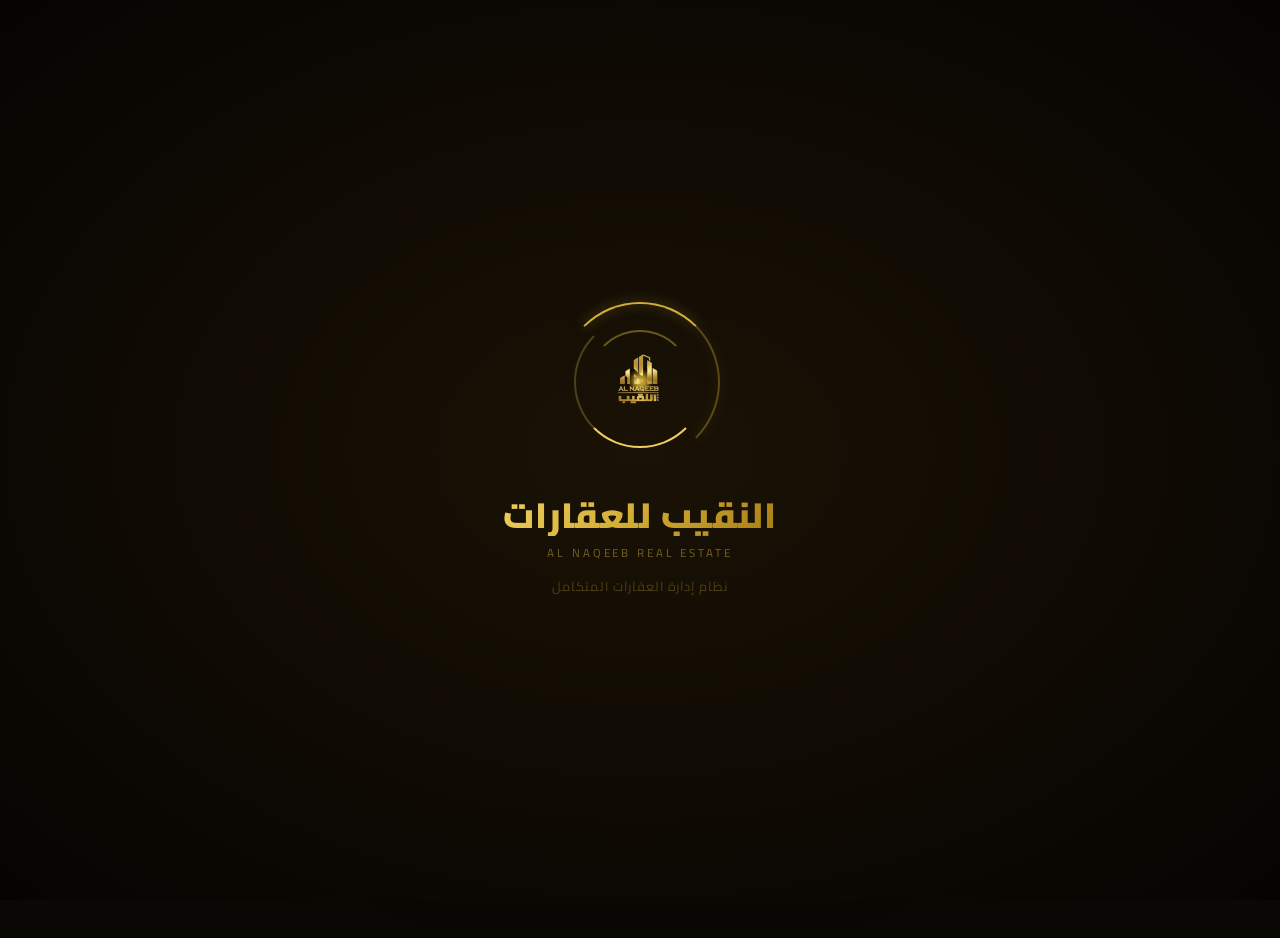
<file: login.html>
<!DOCTYPE html>
<html lang="ar" dir="rtl">

<head>
  <meta charset="UTF-8" />
  <meta name="viewport" content="width=device-width, initial-scale=1.0" />
  <title>النقيب للعقارات — تسجيل الدخول</title>
  <link rel="preconnect" href="https://fonts.googleapis.com" />
  <link href="https://fonts.googleapis.com/css2?family=Cairo:wght@300;400;500;600;700;800;900&display=swap"
    rel="stylesheet" />
  <!-- link css -->
  <link rel="stylesheet" href="CSS/login.css">
  <link rel="stylesheet" href="CSS/nav.css">
  <link rel="stylesheet" href="CSS/footer.css">
  <!-- icon -->
  <link rel="manifest" href="JS/manifest.json">
  <meta name="theme-color" content="#D4AF37">
</head>

<body data-theme="dark">
  <div id="install-popup">
    <div class="install-popup-content">
      <div class="install-icon">
        📱
      </div>
      <h3>ثبت التطبيق</h3>
      <p>
        أضف النقيب للعقارات إلى الشاشة الرئيسية للوصول السريع في أي وقت.
      </p>
      <div class="install-actions">
        <button id="installBtn" class="install-btn">
          تثبيت الآن
        </button>

        <button id="closeBtn" class="close-btn">
          لاحقاً
        </button>
      </div>
    </div>
  </div>
  <!-- =====================================================
    LOADING SCREEN
====================================================== -->
  <div id="loader" role="status" aria-label="جارٍ التحميل…">
    <div class="loader-ring-wrap">
      <!-- Spinning rings -->
      <div class="ring ring-1"></div>
      <div class="ring ring-2"></div>
      <div class="ring ring-3"></div>

      <!-- Orbiting particles (8 evenly spaced) -->
      <div class="orbit-particle" style="--oa:0deg;   --os:3.2s; --od:0s;"></div>
      <div class="orbit-particle" style="--oa:45deg;  --os:3.2s; --od:-.4s;"></div>
      <div class="orbit-particle" style="--oa:90deg;  --os:3.2s; --od:-.8s;"></div>
      <div class="orbit-particle" style="--oa:135deg; --os:3.2s; --od:-1.2s;"></div>
      <div class="orbit-particle" style="--oa:180deg; --os:3.2s; --od:-1.6s;"></div>
      <div class="orbit-particle" style="--oa:225deg; --os:3.2s; --od:-2.0s;"></div>
      <div class="orbit-particle" style="--oa:270deg; --os:3.2s; --od:-2.4s;"></div>
      <div class="orbit-particle" style="--oa:315deg; --os:3.2s; --od:-2.8s;"></div>

      <!-- Center logo mark -->
      <div class="loader-logo-mark">
        <img src="IMG/logo.png" alt="شعار النقيب للعقارات" class="loader-logo">
      </div>
    </div>

    <div class="loader-brand">
      <div class="loader-brand-ar">النقيب للعقارات</div>
      <div class="loader-brand-en">Al Naqeeb Real Estate</div>
      <div class="loader-tagline">نظام إدارة العقارات المتكامل</div>
    </div>
  </div>

  <!-- =====================================================
     BACKGROUND
====================================================== -->
  <div id="bg-wrap" aria-hidden="true">
    <canvas id="particle-canvas"></canvas>

    <div class="bg-orb"></div>
    <div class="bg-orb"></div>
    <div class="bg-orb"></div>

    <!-- Floating glass bubbles -->
    <div class="glass-bubble" style="width:90px;height:90px;top:18%;right:7%;--dur:8s;--delay:0s;"></div>
    <div class="glass-bubble" style="width:56px;height:56px;top:58%;right:14%;--dur:11s;--delay:-3s;"></div>
    <div class="glass-bubble" style="width:70px;height:70px;top:30%;left:6%;--dur:9.5s;--delay:-6s;"></div>
    <div class="glass-bubble" style="width:40px;height:40px;top:70%;left:10%;--dur:7s;--delay:-1.5s;"></div>
    <div class="glass-bubble" style="width:110px;height:110px;bottom:14%;right:4%;--dur:13s;--delay:-4s;opacity:.35;">
    </div>

    <!-- City silhouette SVG -->
    <svg id="city-svg" viewBox="0 0 1440 320" xmlns="http://www.w3.org/2000/svg" preserveAspectRatio="xMidYMax slice">
      <defs>
        <linearGradient id="city-grad" x1="0" y1="0" x2="0" y2="1">
          <stop offset="0%" stop-color="var(--building-fill)" stop-opacity="1" />
          <stop offset="100%" stop-color="var(--building-fill)" stop-opacity=".3" />
        </linearGradient>
      </defs>
      <!-- Buildings (hand-crafted city-scape) -->
      <g fill="url(#city-grad)">
        <!-- Far background (lighter) -->
        <rect x="0" y="200" width="55" height="120" opacity=".45" />
        <rect x="58" y="180" width="35" height="140" opacity=".45" />
        <rect x="96" y="210" width="45" height="110" opacity=".45" />
        <rect x="144" y="160" width="30" height="160" opacity=".45" />
        <rect x="177" y="195" width="50" height="125" opacity=".45" />
        <rect x="260" y="140" width="40" height="180" opacity=".45" />
        <rect x="303" y="175" width="60" height="145" opacity=".45" />
        <rect x="366" y="155" width="28" height="165" opacity=".45" />
        <rect x="397" y="130" width="50" height="190" opacity=".45" />
        <rect x="460" y="180" width="38" height="140" opacity=".45" />
        <rect x="780" y="150" width="45" height="170" opacity=".45" />
        <rect x="828" y="175" width="30" height="145" opacity=".45" />
        <rect x="900" y="135" width="55" height="185" opacity=".45" />
        <rect x="1000" y="160" width="40" height="160" opacity=".45" />
        <rect x="1060" y="185" width="60" height="135" opacity=".45" />
        <rect x="1200" y="145" width="35" height="175" opacity=".45" />
        <rect x="1260" y="175" width="55" height="145" opacity=".45" />
        <rect x="1340" y="155" width="45" height="165" opacity=".45" />
        <rect x="1395" y="185" width="45" height="135" opacity=".45" />

        <!-- Midground -->
        <rect x="20" y="220" width="70" height="100" />
        <rect x="100" y="195" width="50" height="125" />
        <rect x="160" y="170" width="80" height="150" />
        <!-- Skyscraper with antenna -->
        <rect x="250" y="110" width="55" height="210" />
        <rect x="270" y="90" width="15" height="22" />
        <rect x="276" y="80" width="3" height="14" />
        <rect x="500" y="185" width="65" height="135" />
        <rect x="575" y="145" width="45" height="175" />
        <rect x="630" y="105" width="70" height="215" />
        <!-- Tall central tower -->
        <rect x="700" y="60" width="60" height="260" />
        <polygon points="730,40 750,60 710,60" />
        <rect x="760" y="125" width="50" height="195" />
        <rect x="820" y="165" width="40" height="155" />
        <rect x="920" y="110" width="65" height="210" />
        <rect x="1010" y="90" width="55" height="230" />
        <polygon points="1037,72 1053,90 1021,90" />
        <rect x="1080" y="145" width="70" height="175" />
        <rect x="1160" y="105" width="50" height="215" />
        <rect x="1225" y="140" width="85" height="180" />
        <rect x="1320" y="120" width="60" height="200" />
        <rect x="1390" y="170" width="50" height="150" />
      </g>

      <!-- Windows (golden lit) -->
      <g fill="var(--building-win)">
        <!-- Central tower windows -->
        <rect x="706" y="70" width="8" height="12" rx="1" />
        <rect x="716" y="70" width="8" height="12" rx="1" />
        <rect x="726" y="70" width="8" height="12" rx="1" />
        <rect x="706" y="90" width="8" height="12" rx="1" />
        <rect x="716" y="90" width="8" height="12" rx="1" />
        <rect x="726" y="90" width="8" height="12" rx="1" />
        <rect x="736" y="90" width="8" height="12" rx="1" />
        <rect x="746" y="90" width="8" height="12" rx="1" />

        <!-- Left skyscraper windows -->
        <rect x="256" y="120" width="7" height="11" rx="1" />
        <rect x="267" y="120" width="7" height="11" rx="1" />
        <rect x="280" y="120" width="7" height="11" rx="1" />
        <rect x="256" y="138" width="7" height="11" rx="1" />
        <rect x="267" y="138" width="7" height="11" rx="1" />
        <rect x="280" y="138" width="7" height="11" rx="1" />
        <rect x="291" y="138" width="7" height="11" rx="1" />

        <!-- Right tower windows -->
        <rect x="1016" y="100" width="7" height="11" rx="1" />
        <rect x="1027" y="100" width="7" height="11" rx="1" />
        <rect x="1038" y="100" width="7" height="11" rx="1" />
        <rect x="1049" y="100" width="7" height="11" rx="1" />
        <rect x="1016" y="118" width="7" height="11" rx="1" />
        <rect x="1027" y="118" width="7" height="11" rx="1" />
        <rect x="1038" y="118" width="7" height="11" rx="1" />
        <rect x="1049" y="118" width="7" height="11" rx="1" />
      </g>

      <!-- Ground gradient strip -->
      <rect x="0" y="318" width="1440" height="2" fill="url(#city-grad)" opacity=".4" />
    </svg>
  </div>

  <!-- =====================================================
    NAVBAR
====================================================== -->
  <header id="navbar" role="banner">
    <a class="nav-brand" href="#" aria-label="الصفحة الرئيسية — النقيب للعقارات">
      <!-- Logo mark -->
      <img src="IMG/logo.png" alt="شعار النقيب للعقارات" class="nav-logo">
      <div class="nav-brand-text">
        <span class="nav-name-ar">النقيب للعقارات</span>
        <span class="nav-name-en">Al Naqeeb Real Estate</span>
      </div>
    </a>

    <!-- Theme toggle -->
    <button class="theme-btn" id="themeToggle" aria-label="تبديل الوضع المظلم / الفاتح" type="button">
      <!-- Moon (dark mode icon) -->
      <svg class="theme-icon icon-moon" viewBox="0 0 24 24" fill="none" xmlns="http://www.w3.org/2000/svg"
        aria-hidden="true">
        <path d="M21 12.79A9 9 0 1 1 11.21 3a7 7 0 0 0 9.79 9.79z" stroke="#D4AF37" stroke-width="1.8"
          stroke-linecap="round" stroke-linejoin="round" fill="rgba(212,175,55,.10)" />
        <!-- Stars -->
        <circle cx="18.5" cy="3.5" r="1" fill="#D4AF37" opacity=".7" />
        <circle cx="21" cy="7" r=".7" fill="#D4AF37" opacity=".5" />
        <circle cx="16" cy="2" r=".5" fill="#D4AF37" opacity=".6" />
      </svg>
      <!-- Sun (light mode icon) -->
      <svg class="theme-icon icon-sun" viewBox="0 0 24 24" fill="none" xmlns="http://www.w3.org/2000/svg"
        aria-hidden="true">
        <circle cx="12" cy="12" r="5" stroke="#D4AF37" stroke-width="1.8" fill="rgba(212,175,55,.15)" />
        <g stroke="#D4AF37" stroke-width="1.6" stroke-linecap="round">
          <line x1="12" y1="2" x2="12" y2="4.5" />
          <line x1="12" y1="19.5" x2="12" y2="22" />
          <line x1="2" y1="12" x2="4.5" y2="12" />
          <line x1="19.5" y1="12" x2="22" y2="12" />
          <line x1="4.93" y1="4.93" x2="6.76" y2="6.76" />
          <line x1="17.24" y1="17.24" x2="19.07" y2="19.07" />
          <line x1="4.93" y1="19.07" x2="6.76" y2="17.24" />
          <line x1="17.24" y1="6.76" x2="19.07" y2="4.93" />
        </g>
      </svg>
    </button>
  </header>

  <!-- =====================================================
    MAIN — LOGIN CARD
====================================================== -->
  <main id="page">
    <div class="login-card" role="main">
      <div class="card-corner" aria-hidden="true"></div>
      <div class="card-corner-br" aria-hidden="true"></div>
      <div class="card-shine" aria-hidden="true"></div>

      <!-- Header -->
      <div class="card-header">
        <div class="card-emblem">
          <img src="IMG/logo.png" alt="شعار النقيب للعقارات" class="card-logo">
        </div>

        <div class="card-divider-top" aria-hidden="true"></div>

        <h1 class="card-title">تسجيل الدخول</h1>
        <p class="card-subtitle">مرحبًا بك في نظام النقيب للعقارات</p>
      </div>

      <!-- Form -->
      <form id="login-form" novalidate autocomplete="on">
        <div class="form-fields">

          <!-- Phone -->
          <div class="field-group">
            <label class="field-label" for="phone">رقم التليفون</label>
            <div class="field-wrap">
              <input class="field-input" type="tel" id="phone" name="phone" placeholder="01XXXXXXXXX" autocomplete="tel"
                inputmode="numeric" maxlength="11" required />
              <div class="error-message" id="phoneError"></div>
            </div>
          </div>
          <!-- Password -->
          <div class="field-group">
            <label class="field-label" for="password">كلمة المرور</label>
            <div class="field-wrap">
              <input class="field-input has-toggle" type="password" id="password" name="password"
                placeholder="أدخل كلمة المرور" autocomplete="current-password" required aria-required="true" />
              <div class="error-message" id="passwordError"></div>
              <button type="button" class="eye-toggle" id="eyeToggle" aria-label="إظهار كلمة المرور"
                aria-controls="password">
                <!-- Eye open -->
                <svg class="eye-icon" id="eyeOpen" width="20" height="20" viewBox="0 0 24 24" fill="none"
                  xmlns="http://www.w3.org/2000/svg" aria-hidden="true">
                  <path d="M1 12s4-8 11-8 11 8 11 8-4 8-11 8S1 12 1 12z" stroke="currentColor" stroke-width="1.8"
                    stroke-linecap="round" stroke-linejoin="round" />
                  <circle cx="12" cy="12" r="3" stroke="currentColor" stroke-width="1.8" />
                </svg>
                <!-- Eye closed -->
                <svg class="eye-icon eye-icon-off" id="eyeClosed" width="20" height="20" viewBox="0 0 24 24" fill="none"
                  xmlns="http://www.w3.org/2000/svg" aria-hidden="true">
                  <path d="M17.94 17.94A10.07 10.07 0 0 1 12 20c-7 0-11-8-11-8a18.45 18.45 0 0 1 5.06-5.94"
                    stroke="currentColor" stroke-width="1.8" stroke-linecap="round" stroke-linejoin="round" />
                  <path d="M9.9 4.24A9.12 9.12 0 0 1 12 4c7 0 11 8 11 8a18.5 18.5 0 0 1-2.16 3.19" stroke="currentColor"
                    stroke-width="1.8" stroke-linecap="round" stroke-linejoin="round" />
                  <line x1="1" y1="1" x2="23" y2="23" stroke="currentColor" stroke-width="1.8" stroke-linecap="round" />
                </svg>
              </button>
            </div>
          </div>
        </div>

        <!-- Extras row -->
        <div class="form-extras">
          <label class="checkbox-label" style="direction: ltr;">
            <input type="checkbox" name="remember" id="remember" />
            <span class="checkbox-text">تذكّرني</span>
          </label>
        </div>

        <!-- Submit -->
        <button type="submit" class="btn-primary" id="loginBtn">
          <span class="btn-label">تسجيل الدخول</span>
        </button>
      </form>

      <p class="card-foot-note">
        <span>بوابة الدخول</span>
      </p>
    </div>
  </main>

  <!-- =====================================================
    FOOTER
====================================================== -->
  <footer id="footer" role="contentinfo">
    <p class="footer-copy">
      جميع الحقوق محفوظة © <b>شركة النقيب للعقارات</b> &nbsp;2026
    </p>

    <div class="social-row" role="list" aria-label="روابط التواصل الاجتماعي">
      <!-- WhatsApp -->
      <a href="#" class="social-btn" role="listitem" aria-label="واتساب" title="واتساب">
        <svg width="18" height="18" viewBox="0 0 24 24" fill="currentColor" xmlns="http://www.w3.org/2000/svg"
          aria-hidden="true">
          <path
            d="M17.472 14.382c-.297-.149-1.758-.867-2.03-.967-.273-.099-.471-.148-.67.15-.197.297-.767.966-.94 1.164-.173.199-.347.223-.644.075-.297-.15-1.255-.463-2.39-1.475-.883-.788-1.48-1.761-1.653-2.059-.173-.297-.018-.458.13-.606.134-.133.298-.347.446-.52.149-.174.198-.298.298-.497.099-.198.05-.371-.025-.52-.075-.149-.669-1.612-.916-2.207-.242-.579-.487-.5-.669-.51-.173-.008-.371-.01-.57-.01-.198 0-.52.074-.792.372-.272.297-1.04 1.016-1.04 2.479 0 1.462 1.065 2.875 1.213 3.074.149.198 2.096 3.2 5.077 4.487.709.306 1.262.489 1.694.625.712.227 1.36.195 1.871.118.571-.085 1.758-.719 2.006-1.413.248-.694.248-1.289.173-1.413-.074-.124-.272-.198-.57-.347m-5.421 7.403h-.004a9.87 9.87 0 0 1-5.031-1.378l-.361-.214-3.741.982.998-3.648-.235-.374a9.86 9.86 0 0 1-1.51-5.26c.001-5.45 4.436-9.884 9.888-9.884 2.64 0 5.122 1.03 6.988 2.898a9.825 9.825 0 0 1 2.893 6.994c-.003 5.45-4.437 9.884-9.885 9.884m8.413-18.297A11.815 11.815 0 0 0 12.05 0C5.495 0 .16 5.335.157 11.892c0 2.096.547 4.142 1.588 5.945L.057 24l6.305-1.654a11.882 11.882 0 0 0 5.683 1.448h.005c6.554 0 11.89-5.335 11.893-11.893a11.821 11.821 0 0 0-3.48-8.413z" />
        </svg>
      </a>

      <!-- Facebook -->
      <a href="#" class="social-btn" role="listitem" aria-label="فيسبوك" title="فيسبوك">
        <svg width="18" height="18" viewBox="0 0 24 24" fill="currentColor" xmlns="http://www.w3.org/2000/svg"
          aria-hidden="true">
          <path
            d="M24 12.073c0-6.627-5.373-12-12-12s-12 5.373-12 12c0 5.99 4.388 10.954 10.125 11.854v-8.385H7.078v-3.47h3.047V9.43c0-3.007 1.792-4.669 4.533-4.669 1.312 0 2.686.235 2.686.235v2.953H15.83c-1.491 0-1.956.925-1.956 1.874v2.25h3.328l-.532 3.47h-2.796v8.385C19.612 23.027 24 18.062 24 12.073z" />
        </svg>
      </a>

      <!-- Instagram -->
      <a href="#" class="social-btn" role="listitem" aria-label="إنستغرام" title="إنستغرام">
        <svg width="18" height="18" viewBox="0 0 24 24" fill="currentColor" xmlns="http://www.w3.org/2000/svg"
          aria-hidden="true">
          <path
            d="M12 2.163c3.204 0 3.584.012 4.85.07 3.252.148 4.771 1.691 4.919 4.919.058 1.265.069 1.645.069 4.849 0 3.205-.012 3.584-.069 4.849-.149 3.225-1.664 4.771-4.919 4.919-1.266.058-1.644.07-4.85.07-3.204 0-3.584-.012-4.849-.07-3.26-.149-4.771-1.699-4.919-4.92-.058-1.265-.07-1.644-.07-4.849 0-3.204.013-3.583.07-4.849.149-3.227 1.664-4.771 4.919-4.919 1.266-.057 1.645-.069 4.849-.069zm0-2.163c-3.259 0-3.667.014-4.947.072-4.358.2-6.78 2.618-6.98 6.98-.059 1.281-.073 1.689-.073 4.948 0 3.259.014 3.668.072 4.948.2 4.358 2.618 6.78 6.98 6.98 1.281.058 1.689.072 4.948.072 3.259 0 3.668-.014 4.948-.072 4.354-.2 6.782-2.618 6.979-6.98.059-1.28.073-1.689.073-4.948 0-3.259-.014-3.667-.072-4.947-.196-4.354-2.617-6.78-6.979-6.98-1.281-.059-1.69-.073-4.949-.073zm0 5.838c-3.403 0-6.162 2.759-6.162 6.162s2.759 6.163 6.162 6.163 6.162-2.759 6.162-6.163c0-3.403-2.759-6.162-6.162-6.162zm0 10.162c-2.209 0-4-1.79-4-4 0-2.209 1.791-4 4-4s4 1.791 4 4c0 2.21-1.791 4-4 4zm6.406-11.845c-.796 0-1.441.645-1.441 1.44s.645 1.44 1.441 1.44c.795 0 1.439-.645 1.439-1.44s-.644-1.44-1.439-1.44z" />
        </svg>
      </a>
    </div>
  </footer>
  <script src="JS/login.js"></script>
  <script src="JS/nav.js"></script>
</body>

</html>
</file>
<file: CSS/login.css>
/* ============================================================
       RESET & BASE
    ============================================================ */
*,
*::before,
*::after {
    box-sizing: border-box;
    margin: 0;
    padding: 0;
}

html {
    font-size: 16px;
}

body {
    font-family: 'Cairo', sans-serif;
    background: var(--bg-canvas);
    color: var(--text-primary);
    min-height: 100svh;
    overflow-x: hidden;
    transition: background var(--t-slow), color var(--t-slow);
    position: relative;
}

/* ============================================================
       BACKGROUND LAYER — cityscape + orbs + canvas particles
    ============================================================ */
#bg-wrap {
    position: fixed;
    inset: 0;
    z-index: 0;
    pointer-events: none;
    overflow: hidden;
}

/* Gradient sky */
#bg-wrap::before {
    content: '';
    position: absolute;
    inset: 0;
    background:
        radial-gradient(ellipse 80% 60% at 50% -10%, var(--orb-a) 0%, transparent 70%),
        radial-gradient(ellipse 60% 40% at 20% 80%, var(--orb-b) 0%, transparent 60%),
        radial-gradient(ellipse 50% 35% at 80% 90%, var(--orb-b) 0%, transparent 60%);
    transition: opacity var(--t-slow);
}

/* Animated golden orbs */
.bg-orb {
    position: absolute;
    border-radius: 50%;
    filter: blur(90px);
    opacity: 0.55;
    animation: orbDrift 14s ease-in-out infinite alternate;
}

.bg-orb:nth-child(1) {
    width: 520px;
    height: 520px;
    background: radial-gradient(circle, rgba(212, 175, 55, 0.22) 0%, transparent 70%);
    top: -180px;
    right: -120px;
    animation-duration: 16s;
}

.bg-orb:nth-child(2) {
    width: 380px;
    height: 380px;
    background: radial-gradient(circle, rgba(212, 175, 55, 0.14) 0%, transparent 70%);
    bottom: -100px;
    left: -80px;
    animation-duration: 12s;
    animation-delay: -5s;
}

.bg-orb:nth-child(3) {
    width: 240px;
    height: 240px;
    background: radial-gradient(circle, rgba(212, 175, 55, 0.18) 0%, transparent 70%);
    top: 40%;
    left: 50%;
    transform: translateX(-50%);
    animation-duration: 20s;
    animation-delay: -8s;
}

@keyframes orbDrift {
    from {
        transform: translate(0, 0) scale(1);
    }

    to {
        transform: translate(30px, -40px) scale(1.12);
    }
}

/* City SVG silhouette */
#city-svg {
    position: absolute;
    bottom: 0;
    left: 0;
    width: 100%;
    height: auto;
    transition: fill var(--t-slow);
}

/* Floating glass shapes */
.glass-bubble {
    position: absolute;
    border-radius: 50%;
    border: 1px solid var(--border-col);
    background: rgba(212, 175, 55, 0.04);
    backdrop-filter: blur(6px);
    animation: bubbleFloat var(--dur, 9s) ease-in-out infinite;
    animation-delay: var(--delay, 0s);
    transition: border-color var(--t-slow);
}

@keyframes bubbleFloat {

    0%,
    100% {
        transform: translateY(0) rotate(0deg);
        opacity: .55;
    }

    50% {
        transform: translateY(-26px) rotate(8deg);
        opacity: .85;
    }
}

/* Particle canvas */
#particle-canvas {
    position: absolute;
    inset: 0;
    pointer-events: none;
}

/* ============================================================
       LOADING SCREEN
    ============================================================ */
#loader {
    position: fixed;
    inset: 0;
    z-index: 9999;
    display: flex;
    flex-direction: column;
    align-items: center;
    justify-content: center;
    gap: 32px;
    background: #05040200;
    background: radial-gradient(ellipse at center, #1a1205 0%, #060402 100%);
    transition: opacity 0.9s cubic-bezier(.4, 0, .2, 1), visibility 0.9s;
}

#loader.fade-out {
    opacity: 0;
    visibility: hidden;
    pointer-events: none;
}

/* Logo ring assembly */
.loader-ring-wrap {
    position: relative;
    width: 160px;
    height: 160px;
    display: flex;
    align-items: center;
    justify-content: center;
}

.ring {
    position: absolute;
    border-radius: 50%;
    border: 2px solid transparent;
}

.ring-1 {
    inset: 0;
    border-top-color: var(--gold-500);
    border-right-color: rgba(212, 175, 55, .35);
    filter: drop-shadow(0 0 6px rgba(212, 175, 55, .6));
    animation: spinRing 1.6s linear infinite;
}

.ring-2 {
    inset: 14px;
    border-bottom-color: var(--gold-300);
    border-left-color: rgba(240, 208, 96, .25);
    animation: spinRing 2.4s linear infinite reverse;
}

.ring-3 {
    inset: 28px;
    border-top-color: rgba(212, 175, 55, .45);
    border-right-color: transparent;
    animation: spinRing 3.2s linear infinite;
}

@keyframes spinRing {
    to {
        transform: rotate(360deg);
    }
}

/* Center logo mark */
.loader-logo-mark {
    position: relative;
    z-index: 2;
    animation: logoPulse 2.4s ease-in-out infinite;
}

@keyframes logoPulse {

    0%,
    100% {
        filter: drop-shadow(0 0 8px rgba(212, 175, 55, .5));
        transform: scale(1);
    }

    50% {
        filter: drop-shadow(0 0 20px rgba(212, 175, 55, .9));
        transform: scale(1.04);
    }
}

/* Orbiting micro-particles */
.orbit-particle {
    position: absolute;
    width: 5px;
    height: 5px;
    border-radius: 50%;
    background: var(--gold-500);
    box-shadow: 0 0 8px 2px rgba(212, 175, 55, .7);
    top: 50%;
    left: 50%;
    margin: -2.5px;
    transform-origin: 0 0;
    animation: orbitSpin var(--os, 3s) linear infinite;
    animation-delay: var(--od, 0s);
}

@keyframes orbitSpin {
    from {
        transform: rotate(var(--oa, 0deg)) translateX(88px) scale(1);
        opacity: 1;
    }

    50% {
        opacity: .4;
        transform: rotate(calc(var(--oa, 0deg) + 180deg)) translateX(88px) scale(.6);
    }

    to {
        transform: rotate(calc(var(--oa, 0deg) + 360deg)) translateX(88px) scale(1);
        opacity: 1;
    }
}

/* Loader brand text */
.loader-brand {
    text-align: center;
    animation: fadeUp .6s ease .3s both;
}

.loader-brand-ar {
    font-size: clamp(1.6rem, 4vw, 2.2rem);
    font-weight: 900;
    letter-spacing: .02em;
    background: linear-gradient(135deg, var(--gold-300) 0%, var(--gold-500) 45%, var(--gold-700) 100%);
    -webkit-background-clip: text;
    -webkit-text-fill-color: transparent;
    background-clip: text;
    line-height: 1.2;
}

.loader-brand-en {
    margin-top: 6px;
    font-size: .72rem;
    font-weight: 400;
    letter-spacing: .25em;
    color: rgba(212, 175, 55, .50);
    text-transform: uppercase;
}

.loader-tagline {
    margin-top: 10px;
    font-size: .8rem;
    color: rgba(212, 175, 55, .30);
    letter-spacing: .08em;
}

@keyframes fadeUp {
    from {
        opacity: 0;
        transform: translateY(14px);
    }

    to {
        opacity: 1;
        transform: translateY(0);
    }
}

/* ============================================================
       LOGIN CARD
    ============================================================ */
.login-card {
    width: 100%;
    max-width: 464px;
    background: var(--surface-1);
    border: 1px solid var(--border-col);
    border-radius: var(--r-xl);
    backdrop-filter: blur(32px) saturate(1.5);
    -webkit-backdrop-filter: blur(32px) saturate(1.5);
    box-shadow:
        0 0 0 1px var(--glass-highlight) inset,
        0 2px 1px rgba(255, 255, 255, .04) inset,
        0 8px 60px rgba(0, 0, 0, .55),
        0 0 80px var(--shadow-glow);
    padding: clamp(32px, 6vw, 52px) clamp(24px, 6vw, 44px);
    position: relative;
    overflow: hidden;
    animation: cardReveal .8s cubic-bezier(.22, 1, .36, 1) .1s both;
    transition: background var(--t-slow), border-color var(--t-slow), box-shadow var(--t-slow);
}

@keyframes cardReveal {
    from {
        opacity: 0;
        transform: translateY(28px) scale(.97);
    }

    to {
        opacity: 1;
        transform: translateY(0) scale(1);
    }
}

/* Top-right corner gold accent */
.card-corner {
    position: absolute;
    top: 0;
    left: 0;
    width: 120px;
    height: 120px;
    background: radial-gradient(circle at top left, rgba(212, 175, 55, .14) 0%, transparent 70%);
    pointer-events: none;
    border-radius: var(--r-xl) 0 0 0;
}

.card-corner-br {
    position: absolute;
    bottom: 0;
    right: 0;
    width: 80px;
    height: 80px;
    background: radial-gradient(circle at bottom right, rgba(212, 175, 55, .08) 0%, transparent 70%);
    pointer-events: none;
    border-radius: 0 0 var(--r-xl) 0;
}

/* Gold sweep shine */
.card-shine {
    position: absolute;
    top: 0;
    left: -100%;
    width: 60%;
    height: 100%;
    background: linear-gradient(90deg, transparent, rgba(212, 175, 55, .055), transparent);
    pointer-events: none;
    animation: shineSweep 4.5s ease-in-out 1.8s infinite;
}

@keyframes shineSweep {
    0% {
        left: -100%;
        opacity: 0;
    }

    10% {
        opacity: 1;
    }

    100% {
        left: 160%;
        opacity: 0;
    }
}

/* ── Card header ── */
.card-header {
    text-align: center;
    margin-bottom: 36px;
}

.card-emblem {
    display: flex;
    align-items: center;
    justify-content: center;
    margin: 0 auto 20px;
    width: 72px;
    height: 72px;
    border-radius: 50%;
    background: var(--surface-2);
    border: 1px solid var(--border-col);
    box-shadow: 0 0 28px rgba(212, 175, 55, .20), 0 0 0 8px rgba(212, 175, 55, .04);
    transition: background var(--t-slow), border-color var(--t-slow);
}

.card-divider-top {
    width: 48px;
    height: 1px;
    background: linear-gradient(90deg, transparent, var(--gold-500), transparent);
    margin: 0 auto 18px;
}

.card-title {
    font-size: clamp(1.5rem, 4vw, 1.85rem);
    font-weight: 900;
    background: linear-gradient(135deg, var(--gold-300) 0%, var(--gold-500) 50%, var(--gold-700) 100%);
    -webkit-background-clip: text;
    -webkit-text-fill-color: transparent;
    background-clip: text;
    line-height: 1.25;
    margin-bottom: 10px;
}

.card-subtitle {
    font-size: .88rem;
    font-weight: 400;
    color: var(--text-muted);
    line-height: 1.65;
}

/* ── Form fields ── */
.form-fields {
    display: flex;
    flex-direction: column;
    gap: 20px;
    margin-bottom: 18px;
}

.field-group {
    display: flex;
    flex-direction: column;
    gap: 8px;
}

.field-label {
    font-size: .78rem;
    font-weight: 700;
    letter-spacing: .06em;
    color: var(--gold-500);
    padding-right: 2px;
    transition: color var(--t-med);
}

.field-wrap {
    position: relative;
}

.field-input {
    width: 100%;
    padding: 14px 18px;
    font-family: 'Cairo', sans-serif;
    font-size: .92rem;
    font-weight: 500;
    color: var(--text-primary);
    background: var(--input-bg);
    border: 1.5px solid var(--border-col);
    border-radius: var(--r-md);
    outline: none;
    transition:
        background var(--t-med),
        border-color var(--t-med),
        box-shadow var(--t-med),
        color var(--t-slow);
    caret-color: var(--gold-500);
}

.field-input::placeholder {
    color: var(--text-faint);
    font-weight: 300;
}

.field-input:focus {
    background: var(--input-focus);
    border-color: var(--gold-500);
    box-shadow:
        0 0 0 3px rgba(212, 175, 55, .12),
        0 0 20px rgba(212, 175, 55, .12);
}

/* password field padding for eye icon (ltr = left, rtl = right end) */
.field-input.has-toggle {
    padding-left: 52px;
}

.eye-toggle {
    position: absolute;
    top: 35%;
    left: 14px;
    transform: translateY(-50%);
    background: none;
    border: none;
    cursor: pointer;
    color: var(--text-faint);
    display: flex;
    align-items: center;
    justify-content: center;
    padding: 4px;
    border-radius: 6px;
    transition: color var(--t-fast), transform var(--t-fast);
}

.eye-toggle:hover {
    color: var(--gold-500);
}

.eye-toggle:active {
    transform: translateY(-50%) scale(.88);
}

.eye-icon {
    display: block;
    transition: opacity var(--t-fast), transform var(--t-fast);
}

.eye-icon-off {
    display: none;
}

/* ── Extras row ── */
.form-extras {
    display: flex;
    align-items: center;
    justify-content: space-between;
    margin-bottom: 28px;
    flex-wrap: wrap;
    gap: 10px;
    direction: ltr;
}

.checkbox-label {
    display: flex;
    align-items: center;
    gap: 8px;
    cursor: pointer;
    user-select: none;

}

.checkbox-label input[type="checkbox"] {
    appearance: none;
    -webkit-appearance: none;
    width: 17px;
    height: 17px;
    border-radius: 5px;
    border: 1.5px solid var(--border-col);
    background: var(--input-bg);
    cursor: pointer;
    position: relative;
    transition: border-color var(--t-fast), background var(--t-fast);
    flex-shrink: 0;
}

.checkbox-label input[type="checkbox"]:checked {
    background: var(--gold-500);
    border-color: var(--gold-500);

}

.checkbox-label input[type="checkbox"]:checked::after {
    content: '';
    position: absolute;
    top: 2px;
    left: 4px;
    width: 5px;
    height: 9px;
    border: 2px solid #0a0804;
    border-top: none;
    border-left: none;
    transform: rotate(45deg);
}

.checkbox-text {
    font-size: .80rem;
    color: var(--text-muted);
    font-weight: 400;
}

/* ── Primary button ── */
.btn-primary {
    width: 100%;
    padding: 16px 24px;
    font-family: 'Cairo', sans-serif;
    font-size: 1rem;
    font-weight: 800;
    letter-spacing: .04em;
    color: #0a0804;
    background: linear-gradient(135deg, var(--gold-300) 0%, var(--gold-500) 48%, var(--gold-700) 100%);
    border: none;
    border-radius: var(--r-md);
    cursor: pointer;
    position: relative;
    overflow: hidden;
    box-shadow:
        0 4px 28px rgba(212, 175, 55, .38),
        0 1px 0 rgba(255, 255, 255, .25) inset;
    transition: transform var(--t-fast), box-shadow var(--t-fast), filter var(--t-fast);
}

.btn-primary:hover {
    transform: translateY(-2px);
    box-shadow:
        0 8px 42px rgba(212, 175, 55, .55),
        0 1px 0 rgba(255, 255, 255, .25) inset;
    filter: brightness(1.06);
}

.btn-primary:active {
    transform: translateY(0) scale(.98);
    box-shadow: 0 3px 14px rgba(212, 175, 55, .28), 0 1px 0 rgba(255, 255, 255, .25) inset;
}

.btn-primary:disabled {
    opacity: .65;
    cursor: not-allowed;
    transform: none;
}

/* Shimmer on button */
.btn-primary::before {
    content: '';
    position: absolute;
    top: 0;
    left: -120%;
    width: 70%;
    height: 100%;
    background: linear-gradient(90deg, transparent, rgba(255, 255, 255, .28), transparent);
    transform: skewX(-18deg);
    transition: none;
}

.btn-primary:hover::before {
    animation: btnShimmer .55s ease forwards;
}

@keyframes btnShimmer {
    from {
        left: -120%;
    }

    to {
        left: 160%;
    }
}

/* Ripple */
.btn-primary .ripple {
    position: absolute;
    border-radius: 50%;
    background: rgba(255, 255, 255, .30);
    transform: scale(0);
    animation: rippleAnim .55s linear forwards;
    pointer-events: none;
}

@keyframes rippleAnim {
    to {
        transform: scale(4.5);
        opacity: 0;
    }
}

.btn-label {
    position: relative;
    z-index: 1;
}

/* ── Card footer text ── */
.card-foot-note {
    margin-top: 22px;
    text-align: center;
    font-size: .76rem;
    color: var(--text-faint);
}

.card-foot-note span {
    display: flex;
    align-items: center;
    justify-content: center;
    gap: 8px;
}

.card-foot-note span::before,
.card-foot-note span::after {
    content: '';
    flex: 1;
    height: 1px;
    background: var(--border-col);
}

/* error massege */
.error-message {
    min-height: 20px;
    margin-top: 6px;
    color: #ff6b6b;
    font-size: .8rem;
    font-weight: 600;
    padding-right: 2px;
}

.field-input.error {
    border-color: #ff6b6b !important;
    box-shadow: 0 0 0 3px rgba(255, 107, 107, .15);
}

/* =========================
   LOGO IMAGES
========================= */



.loader-logo {
    width: 70px;
    height: 70px;
    object-fit: contain;
    display: block;
}

.card-logo {
    width: 50px;
    height: 50px;
    object-fit: contain;
    display: block;
}

/* =========================================
   INSTALL POPUP
========================================= */

#install-popup {
    position: fixed;
    inset: 0;
    background: rgba(0, 0, 0, .55);
    backdrop-filter: blur(8px);
    display: none;
    justify-content: center;
    align-items: center;
    z-index: 99999;
    padding: 20px;
}

.install-popup-content {
    width: 100%;
    max-width: 380px;
    background: rgba(18, 18, 18, .95);
    border: 1px solid rgba(212, 175, 55, .25);
    border-radius: 24px;
    padding: 28px;
    text-align: center;
    box-shadow:
        0 20px 60px rgba(0, 0, 0, .45),
        0 0 30px rgba(212, 175, 55, .15);
    animation: popupShow .35s ease;
}

.install-icon {
    font-size: 48px;
    margin-bottom: 15px;
}

.install-popup-content h3 {
    color: #D4AF37;
    margin-bottom: 10px;
    font-size: 24px;
    font-weight: 700;
}

.install-popup-content p {
    color: #d8d8d8;
    line-height: 1.8;
    margin-bottom: 22px;
}

.install-actions {
    display: flex;
    gap: 10px;
}

.install-btn,
.close-btn {
    flex: 1;
    border: none;
    cursor: pointer;
    padding: 12px;
    border-radius: 12px;
    font-family: inherit;
    font-size: 15px;
    font-weight: 700;
}

.install-btn {
    background: #D4AF37;
    color: #111;
}

.install-btn:hover {
    transform: translateY(-2px);
}

.close-btn {
    background: rgba(255, 255, 255, .08);
    color: #fff;
}

@keyframes popupShow {
    from {
        opacity: 0;
        transform: scale(.85);
    }

    to {
        opacity: 1;
        transform: scale(1);
    }
}
</file>
<file: CSS/nav.css>
/* ============================================================
       DESIGN TOKENS
    ============================================================ */
:root {
    /* Gold scale */
    --gold-100: #fdf6d8;
    --gold-300: #f0d060;
    --gold-500: #D4AF37;
    --gold-700: #a87d14;
    --gold-900: #5a3e05;

    /* Glass */
    --glass-bg-dark: rgba(10, 8, 4, 0.55);
    --glass-bg-light: rgba(255, 252, 240, 0.55);
    --glass-border-dark: rgba(212, 175, 55, 0.22);
    --glass-border-light: rgba(212, 175, 55, 0.45);
    --glass-highlight: rgba(255, 255, 255, 0.06);

    /* Surfaces (dark default) */
    --bg-canvas: #0a0804;
    --bg-mid: #0f0d07;
    --surface-1: rgba(18, 14, 6, 0.72);
    --surface-2: rgba(28, 22, 8, 0.60);
    --border-col: rgba(212, 175, 55, 0.22);
    --text-primary: #f5f0e0;
    --text-muted: rgba(245, 240, 224, 0.50);
    --text-faint: rgba(245, 240, 224, 0.28);
    --input-bg: rgba(255, 255, 255, 0.04);
    --input-focus: rgba(212, 175, 55, 0.10);
    --shadow-glow: rgba(212, 175, 55, 0.18);
    --orb-a: rgba(212, 175, 55, 0.12);
    --orb-b: rgba(212, 175, 55, 0.06);
    --particle-col: rgba(212, 175, 55, 0.70);
    --building-fill: #1a1408;
    --building-win: rgba(212, 175, 55, 0.14);

    /* Spacing & radius */
    --r-sm: 10px;
    --r-md: 16px;
    --r-lg: 24px;
    --r-xl: 32px;

    /* Transitions */
    --t-fast: 0.18s cubic-bezier(.4, 0, .2, 1);
    --t-med: 0.34s cubic-bezier(.4, 0, .2, 1);
    --t-slow: 0.60s cubic-bezier(.4, 0, .2, 1);
}

/* Light theme overrides */
[data-theme="light"] {
    --bg-canvas: #f5edd4;
    --bg-mid: #ede2c0;
    --surface-1: rgba(255, 252, 240, 0.72);
    --surface-2: rgba(255, 250, 235, 0.60);
    --border-col: rgba(212, 175, 55, 0.40);
    --text-primary: #1a1200;
    --text-muted: rgba(26, 18, 0, 0.55);
    --text-faint: rgba(26, 18, 0, 0.32);
    --input-bg: rgba(255, 255, 255, 0.55);
    --input-focus: rgba(212, 175, 55, 0.14);
    --shadow-glow: rgba(212, 175, 55, 0.30);
    --orb-a: rgba(212, 175, 55, 0.20);
    --orb-b: rgba(212, 175, 55, 0.10);
    --particle-col: rgba(160, 120, 10, 0.55);
    --building-fill: #e8d89a;
    --building-win: rgba(180, 140, 20, 0.20);
}
/* ============================================================
       NAVBAR
    ============================================================ */
#navbar {
    position: fixed;
    top: 0;
    left: 0;
    right: 0;
    z-index: 200;
    height: 68px;
    display: flex;
    align-items: center;
    justify-content: space-between;
    padding: 0 clamp(16px, 4vw, 40px);
    background: var(--surface-1);
    backdrop-filter: blur(28px) saturate(1.6);
    -webkit-backdrop-filter: blur(28px) saturate(1.6);
    border-bottom: 1px solid var(--border-col);
    box-shadow:
        0 1px 0 var(--glass-highlight),
        0 4px 40px rgba(0, 0, 0, .45);
    transition: background var(--t-slow), border-color var(--t-slow), box-shadow var(--t-slow);
}

/* Left reflection line */
#navbar::after {
    content: '';
    position: absolute;
    top: 0;
    right: 0;
    width: 35%;
    height: 1px;
    background: linear-gradient(90deg, transparent, rgba(212, 175, 55, .35), transparent);
    pointer-events: none;
}

.nav-brand {
    display: flex;
    align-items: center;
    gap: 12px;
    text-decoration: none;
}

.nav-logo {
    width: 42px;
    height: 42px;
    object-fit: contain;
    flex-shrink: 0;
    display: block;
    filter: drop-shadow(0 0 8px rgba(212, 175, 55, .4));
}

.nav-brand-text {
    display: flex;
    flex-direction: column;
    line-height: 1;
}

.nav-name-ar {
    font-size: 1.05rem;
    font-weight: 800;
    background: linear-gradient(120deg, var(--gold-300) 0%, var(--gold-500) 55%, var(--gold-700) 100%);
    -webkit-background-clip: text;
    -webkit-text-fill-color: transparent;
    background-clip: text;
}

.nav-name-en {
    font-size: .58rem;
    font-weight: 400;
    letter-spacing: .18em;
    color: rgba(212, 175, 55, .40);
    text-transform: uppercase;
    margin-top: 3px;
}

/* Theme toggle */
.theme-btn {
    position: relative;
    width: 48px;
    height: 48px;
    border-radius: 50%;
    background: var(--surface-2);
    border: 1px solid var(--border-col);
    backdrop-filter: blur(12px);
    cursor: pointer;
    display: flex;
    align-items: center;
    justify-content: center;
    overflow: hidden;
    transition: border-color var(--t-med), box-shadow var(--t-med), background var(--t-slow);
    flex-shrink: 0;
}

.theme-btn:hover {
    border-color: var(--gold-500);
    box-shadow: 0 0 18px rgba(212, 175, 55, .35);
}

.theme-icon {
    position: absolute;
    width: 22px;
    height: 22px;
    transition: opacity var(--t-med), transform var(--t-med);
}

.icon-moon {
    opacity: 1;
    transform: rotate(0deg) scale(1);
}

.icon-sun {
    opacity: 0;
    transform: rotate(90deg) scale(.7);
}

[data-theme="light"] .icon-moon {
    opacity: 0;
    transform: rotate(-90deg) scale(.7);
}

[data-theme="light"] .icon-sun {
    opacity: 1;
    transform: rotate(0deg) scale(1);
}

/* ============================================================
       PAGE LAYOUT
    ============================================================ */
#page {
    position: relative;
    z-index: 10;
    min-height: 100svh;
    display: grid;
    place-items: center;
    padding: 100px 16px 90px;
}
/* ---------- Side Menu (offcanvas) ---------- */
/* navbar menu */
#sideMenu {
    transition: .5s ease;
}

.nq-side-menu {
    position: fixed;
    top: 0;
    bottom: 0;
    right: 0;
    width: 20rem;
    max-width: 85vw;
    padding: 5rem 1.5rem 1.5rem;
    border-left: 1px solid var(--border-col);
    transform: translateX(100%);
    transition: transform var(--t-slow);
    z-index: 250;
    overflow-y: auto;
}

.nq-side-menu.is-open {
    transform: translateX(0);
}

.nq-side-menu-head {
    display: flex;
    justify-content: flex-end;
    margin-bottom: 2rem;
}

.nq-side-menu-close {
    font-size: 1.5rem;
    color: var(--text-primary);
    background: transparent;
    border: none;
    line-height: 1;
    padding: .25rem;
}

.nq-side-menu-links {
    display: flex;
    flex-direction: column;
    gap: 2rem;
    font-size: 1.125rem;
}

.nq-side-menu-link {
    display: flex;
    align-items: center;
    gap: 1rem;
    padding: .75rem 1rem;
    border-radius: 1rem;
    color: var(--text-primary);
    text-decoration: none;
    transition: background var(--t-fast), color var(--t-fast);
}

.nq-side-menu-link:hover {
    background: var(--surface-2);
    color: var(--gold-500);
}

.nq-side-menu-link i {
    width: 1.5rem;
    text-align: center;
    flex-shrink: 0;
}

.nq-side-menu-overlay {
    position: fixed;
    inset: 0;
    background: rgba(0, 0, 0, .45);
    opacity: 0;
    visibility: hidden;
    transition: opacity var(--t-med), visibility var(--t-med);
    z-index: 240;
}

.nq-side-menu-overlay.is-open {
    opacity: 1;
    visibility: visible;
}

.nq-nav-actions {
    display: flex;
    align-items: center;
    gap: .75rem;
}

@media (min-width: 768px) {
    .nq-nav-actions {
        gap: 1.25rem;
    }
}

/* ---------- زرار الهامبرجر ---------- */
.nq-hamburger-btn {
    width: 2.75rem;
    height: 2.75rem;
    display: flex;
    align-items: center;
    justify-content: center;
    font-size: 1.5rem;
    line-height: 1;
    color: var(--gold-500);
    background: transparent;
    border: none;
    padding: 0;
    transition: color var(--t-fast);
}

.nq-hamburger-btn:hover {
    color: var(--gold-500);
}
/* Side Menu */
#sideMenu {
    background: var(--surface-1);
    border-left: 1px solid var(--border-col);
    backdrop-filter: blur(25px);
    -webkit-backdrop-filter: blur(25px);

}

#sideMenu a {
    color: var(--text-primary);
    transition: all var(--t-fast);
}

#sideMenu a:hover {
    background: var(--surface-2);
    color: var(--gold-500);
}
</file>
<file: CSS/footer.css>
/* ============================================================
    FOOTER
============================================================ */
#footer {
position: fixed;
bottom: 0;
left: 0;
right: 0;
z-index: 200;
height: 60px;
display: flex;
align-items: center;
justify-content: space-between;
padding: 0 clamp(16px, 4vw, 40px);
background: var(--surface-1);
backdrop-filter: blur(24px) saturate(1.4);
-webkit-backdrop-filter: blur(24px) saturate(1.4);
border-top: 1px solid var(--border-col);
box-shadow: 0 -1px 0 var(--glass-highlight);
transition: background var(--t-slow), border-color var(--t-slow);
}

#footer::before {
content: '';
position: absolute;
top: 0;
right: 0;
width: 30%;
height: 1px;
background: linear-gradient(90deg, transparent, rgba(212, 175, 55, .28), transparent);
pointer-events: none;
}

.footer-copy {
font-size: clamp(.65rem, 1.8vw, .78rem);
font-weight: 400;
color: var(--text-muted);
white-space: nowrap;
}

.footer-copy b {
font-weight: 700;
color: var(--gold-500);
}

.social-row {
display: flex;
align-items: center;
gap: 10px;
}

.social-btn {
width: 36px;
height: 36px;
border-radius: 50%;
background: var(--surface-2);
border: 1px solid var(--border-col);
display: flex;
align-items: center;
justify-content: center;
cursor: pointer;
text-decoration: none;
color: var(--text-muted);
transition:
    color var(--t-fast),
    border-color var(--t-fast),
    box-shadow var(--t-fast),
    transform var(--t-fast),
    background var(--t-slow);
}

.social-btn:hover {
color: var(--gold-500);
border-color: var(--gold-500);
box-shadow: 0 0 14px rgba(212, 175, 55, .30);
transform: translateY(-3px) scale(1.08);
}

/* ============================================================
    ANIMATIONS — reduced-motion respect
============================================================ */
@media (prefers-reduced-motion: reduce) {

*,
*::before,
*::after {
    animation-duration: .01ms !important;
    transition-duration: .01ms !important;
}
}

/* ============================================================
    RESPONSIVE
============================================================ */
@media (max-width: 480px) {
.footer-copy {
    display: none;
}

#footer {
    justify-content: center;
}

.login-card {
    border-radius: var(--r-lg);
}
}
</file>
<file: CSS/register.css>
.nq-view-root {
    /* Gold scale */
    --nq-gold-50: #fdf8e7;
    --nq-gold-200: #f0d878;
    --nq-gold-400: #D4AF37;
    --nq-gold-600: #a8860f;
    --nq-gold-800: #5c4a06;

    /* Neutrals */
    --nq-black: #0F0F0F;
    --nq-white: #FFFFFF;
    --nq-ink: rgba(255, 255, 255, 0.90);
    --nq-ink-muted: rgba(255, 255, 255, 0.52);
    --nq-ink-faint: rgba(255, 255, 255, 0.24);

    /* Glass surfaces */
    --nq-glass-card: rgba(14, 11, 4, 0.62);
    --nq-glass-inner: rgba(255, 255, 255, 0.042);
    --nq-glass-input: rgba(255, 255, 255, 0.038);
    --nq-glass-input-f: rgba(212, 175, 55, 0.085);
    --nq-glass-upload: rgba(212, 175, 55, 0.048);

    /* Borders */
    --nq-border: rgba(212, 175, 55, 0.20);
    --nq-border-strong: rgba(212, 175, 55, 0.55);
    --nq-border-faint: rgba(212, 175, 55, 0.10);

    /* Glow */
    --nq-glow-card: rgba(212, 175, 55, 0.12);
    --nq-glow-input: rgba(212, 175, 55, 0.10);
    --nq-glow-btn: rgba(212, 175, 55, 0.45);

    /* Radius */
    --nq-r-sm: 8px;
    --nq-r-md: 14px;
    --nq-r-lg: 22px;
    --nq-r-xl: 30px;

    /* Motion */
    --nq-ease: cubic-bezier(.4, 0, .2, 1);
    --nq-t-fast: .17s;
    --nq-t-med: .32s;
    --nq-t-slow: .58s;

    /* Font */
    font-family: 'Cairo', sans-serif;
}

/* ============================================================
    SCOPED RESET — only inside this view
============================================================ */
.nq-view-root *,
.nq-view-root *::before,
.nq-view-root *::after {
    box-sizing: border-box;
    margin: 0;
    padding: 0;
}

/* ============================================================
    VIEW WRAPPER
    This is the mountpoint. Parent layout controls the page bg.
============================================================ */
.nq-view-root {
    display: flex;
    align-items: flex-start;
    justify-content: center;
    min-height: 100%;
    width: 100%;
}

/* ============================================================
    CARD
============================================================ */
.nq-card {
    width: 100%;
    max-width: 800px;
    background: var(--nq-glass-card);
    border: 1px solid var(--nq-border);
    border-radius: var(--nq-r-xl);
    backdrop-filter: blur(36px) saturate(1.5);
    -webkit-backdrop-filter: blur(36px) saturate(1.5);
    box-shadow:
        0 0 0 1px rgba(255, 255, 255, .045) inset,
        0 2px 1px rgba(255, 255, 255, .04) inset,
        0 12px 72px rgba(0, 0, 0, .62),
        0 0 100px var(--nq-glow-card);
    overflow: hidden;
    position: relative;
    animation: nqCardIn .70s var(--nq-ease) both;
}

@keyframes nqCardIn {
    from {
        opacity: 0;
        transform: translateY(24px) scale(.97);
    }

    to {
        opacity: 1;
        transform: translateY(0) scale(1);
    }
}

/* Diagonal gold seam — top-right to top-left */
.nq-card::before {
    content: '';
    position: absolute;
    top: 0;
    right: 0;
    left: 0;
    height: 2px;
    background: linear-gradient(90deg,
            transparent 0%,
            rgba(212, 175, 55, .08) 15%,
            var(--nq-gold-400) 45%,
            var(--nq-gold-200) 55%,
            rgba(212, 175, 55, .08) 85%,
            transparent 100%);
    pointer-events: none;
}

/* Ambient glow orb behind card */
.nq-card::after {
    content: '';
    position: absolute;
    top: -120px;
    right: -80px;
    width: 340px;
    height: 340px;
    border-radius: 50%;
    background: radial-gradient(circle, rgba(212, 175, 55, .10) 0%, transparent 70%);
    pointer-events: none;
}

/* Gold sweep animation across card — CSS only, triggered on card hover */
.nq-card-shine {
    position: absolute;
    top: 0;
    bottom: 0;
    left: -120%;
    width: 55%;
    background: linear-gradient(90deg, transparent, rgba(212, 175, 55, .045), transparent);
    pointer-events: none;
    animation: nqShine 5s var(--nq-ease) 1.2s infinite;
}

@keyframes nqShine {
    0% {
        left: -120%;
        opacity: 0;
    }

    8% {
        opacity: 1;
    }

    100% {
        left: 180%;
        opacity: 0;
    }
}

/* ============================================================
    CARD HEADER
============================================================ */
.nq-card-header {
    padding: clamp(28px, 5vw, 48px) clamp(24px, 6vw, 52px) 0;
    text-align: center;
    position: relative;
    z-index: 1;
}

/* Logomark */
.nq-logomark {
    display: inline-flex;
    align-items: center;
    justify-content: center;
    width: 68px;
    height: 68px;
    border-radius: 50%;
    background: var(--nq-glass-inner);
    border: 1px solid var(--nq-border);
    box-shadow:
        0 0 28px rgba(212, 175, 55, .18),
        0 0 0 8px rgba(212, 175, 55, .04);
    margin-bottom: 20px;
    animation: nqLogoPulse 3s ease-in-out infinite;
}

@keyframes nqLogoPulse {

    0%,
    100% {
        box-shadow: 0 0 28px rgba(212, 175, 55, .18), 0 0 0 8px rgba(212, 175, 55, .04);
    }

    50% {
        box-shadow: 0 0 42px rgba(212, 175, 55, .30), 0 0 0 8px rgba(212, 175, 55, .08);
    }
}

.nq-company-name {
    display: block;
    font-size: .72rem;
    font-weight: 500;
    letter-spacing: .22em;
    color: rgba(212, 175, 55, .55);
    text-transform: uppercase;
    margin-bottom: 10px;
}

.nq-card-title {
    font-size: clamp(1.45rem, 3.5vw, 1.9rem);
    font-weight: 900;
    line-height: 1.2;
    background: linear-gradient(135deg, var(--nq-gold-200) 0%, var(--nq-gold-400) 50%, var(--nq-gold-600) 100%);
    -webkit-background-clip: text;
    -webkit-text-fill-color: transparent;
    background-clip: text;
    margin-bottom: 10px;
}

.nq-card-desc {
    font-size: .88rem;
    font-weight: 400;
    color: var(--nq-ink-muted);
    line-height: 1.65;
    margin-bottom: 6px;
}

/* Progress steps indicator */
.nq-progress {
    display: flex;
    align-items: center;
    justify-content: center;
    gap: 0;
    margin-top: 28px;
}

.nq-step {
    display: flex;
    flex-direction: column;
    align-items: center;
    gap: 6px;
}

.nq-step-dot {
    width: 32px;
    height: 32px;
    border-radius: 50%;
    border: 1.5px solid var(--nq-border);
    background: var(--nq-glass-inner);
    display: flex;
    align-items: center;
    justify-content: center;
    font-size: .7rem;
    font-weight: 700;
    color: var(--nq-ink-faint);
    transition: border-color var(--nq-t-med) var(--nq-ease),
        color var(--nq-t-med) var(--nq-ease),
        box-shadow var(--nq-t-med) var(--nq-ease);
}

.nq-step.is-active .nq-step-dot {
    border-color: var(--nq-gold-400);
    color: var(--nq-gold-400);
    box-shadow: 0 0 12px rgba(212, 175, 55, .30);
    background: rgba(212, 175, 55, .08);
}

.nq-step.is-done .nq-step-dot {
    border-color: var(--nq-gold-600);
    background: rgba(212, 175, 55, .12);
    color: var(--nq-gold-400);
}

.nq-step-label {
    font-size: .64rem;
    color: var(--nq-ink-faint);
    font-weight: 500;
    white-space: nowrap;
}

.nq-step.is-active .nq-step-label {
    color: rgba(212, 175, 55, .70);
}

.nq-step.is-done .nq-step-label {
    color: rgba(212, 175, 55, .45);
}

.nq-step-connector {
    flex: 1;
    min-width: 28px;
    max-width: 56px;
    height: 1px;
    background: var(--nq-border-faint);
    margin-bottom: 22px;
}

/* Divider under header */
.nq-header-rule {
    width: 100%;
    height: 1px;
    background: linear-gradient(90deg, transparent, var(--nq-border), transparent);
    margin-top: 28px;
}

/* ============================================================
    CARD BODY
============================================================ */
.nq-card-body {
    padding: clamp(24px, 5vw, 44px) clamp(24px, 6vw, 52px) clamp(28px, 5vw, 48px);
    position: relative;
    z-index: 1;
}

/* ── Section block ── */
.nq-section {
    margin-bottom: 36px;
}

.nq-section:last-of-type {
    margin-bottom: 0;
}

.nq-section-head {
    display: flex;
    align-items: center;
    gap: 12px;
    margin-bottom: 24px;
}

.nq-section-icon {
    flex-shrink: 0;
    width: 36px;
    height: 36px;
    border-radius: var(--nq-r-sm);
    background: rgba(212, 175, 55, .08);
    border: 1px solid var(--nq-border);
    display: flex;
    align-items: center;
    justify-content: center;
}

.nq-section-title {
    font-size: .95rem;
    font-weight: 800;
    color: var(--nq-gold-400);
    letter-spacing: .04em;
    line-height: 1;
}

.nq-section-rule {
    flex: 1;
    height: 1px;
    background: linear-gradient(90deg, var(--nq-border), transparent);
}

/* ── Field grid ── */
.nq-fields-grid {
    display: grid;
    grid-template-columns: 1fr 1fr;
    gap: 18px 20px;
}

.nq-field-full {
    grid-column: 1 / -1;
}

/* ── Field ── */
.nq-field {
    display: flex;
    flex-direction: column;
    gap: 7px;
}

.nq-label {
    font-size: .775rem;
    font-weight: 700;
    letter-spacing: .05em;
    color: var(--nq-gold-400);
    padding-right: 2px;
}

/* Required star */
.nq-label .nq-req {
    color: rgba(212, 175, 55, .55);
    margin-right: 3px;
    font-weight: 400;
}

/* Base input / select styles */
.nq-input,
.nq-select {
    width: 100%;
    padding: 13px 16px;
    font-family: 'Cairo', sans-serif;
    font-size: .90rem;
    font-weight: 500;
    color: var(--nq-ink);
    background: var(--nq-glass-input);
    border: 1.5px solid var(--nq-border);
    border-radius: var(--nq-r-md);
    outline: none;
    transition:
        background var(--nq-t-fast) var(--nq-ease),
        border-color var(--nq-t-fast) var(--nq-ease),
        box-shadow var(--nq-t-fast) var(--nq-ease);
    caret-color: var(--nq-gold-400);
    appearance: none;
    -webkit-appearance: none;
}

.nq-input::placeholder {
    color: var(--nq-ink-faint);
    font-weight: 300;
}

.nq-input:focus,
.nq-select:focus {
    background: var(--nq-glass-input-f);
    border-color: var(--nq-gold-400);
    box-shadow:
        0 0 0 3px rgba(212, 175, 55, .11),
        0 0 18px rgba(212, 175, 55, .09);
}

/* Hover state (non-focus) */
.nq-input:hover:not(:focus),
.nq-select:hover:not(:focus) {
    border-color: rgba(212, 175, 55, .40);
}

/* Date input — native calendar icon tint */
.nq-input[type="date"]::-webkit-calendar-picker-indicator {
    filter: invert(75%) sepia(60%) saturate(400%) hue-rotate(5deg);
    cursor: pointer;
    opacity: .65;
}

/* Select wrapper (for custom arrow) */
.nq-select-wrap {
    position: relative;
}

.nq-select-wrap::after {
    content: '';
    position: absolute;
    top: 50%;
    left: 16px;
    transform: translateY(-50%) rotate(45deg);
    width: 7px;
    height: 7px;
    border-right: 1.8px solid rgba(212, 175, 55, .55);
    border-bottom: 1.8px solid rgba(212, 175, 55, .55);
    pointer-events: none;
    transition: border-color var(--nq-t-fast);
}

.nq-select-wrap:focus-within::after {
    border-color: var(--nq-gold-400);
}

.nq-select {
    padding-left: 40px;
    /* space for arrow on LTR side (left in RTL layout) */
}

/* Select options (limited native styling) */
.nq-select option {
    background: #1a1408;
    color: var(--nq-ink);
    font-family: 'Cairo', sans-serif;
}

/* ── Section divider ── */
.nq-divider {
    height: 1px;
    background: linear-gradient(90deg, transparent, var(--nq-border), transparent);
    margin: 30px 0;
}

/* ============================================================
    UPLOAD ZONE
============================================================ */
.nq-uploads-grid {
    display: grid;
    grid-template-columns: 1fr 1fr;
    gap: 18px;
}

.nq-upload-field {
    display: flex;
    flex-direction: column;
    gap: 8px;
}

.nq-upload-zone {
    position: relative;
    border: 1.5px dashed var(--nq-border);
    border-radius: var(--nq-r-lg);
    background: var(--nq-glass-upload);
    padding: 28px 16px;
    display: flex;
    flex-direction: column;
    align-items: center;
    justify-content: center;
    gap: 10px;
    cursor: pointer;
    text-align: center;
    transition:
        border-color var(--nq-t-med) var(--nq-ease),
        background var(--nq-t-med) var(--nq-ease),
        box-shadow var(--nq-t-med) var(--nq-ease),
        transform var(--nq-t-med) var(--nq-ease);
    overflow: hidden;
    min-height: 160px;
}

.nq-upload-zone:hover {
    border-color: var(--nq-gold-400);
    background: rgba(212, 175, 55, .07);
    box-shadow:
        0 0 28px rgba(212, 175, 55, .12),
        0 0 0 1px rgba(212, 175, 55, .12) inset;
    transform: translateY(-2px);
}

/* Focus-within (when inner file input is focused via keyboard) */
.nq-upload-zone:focus-within {
    border-color: var(--nq-gold-400);
    box-shadow: 0 0 0 3px rgba(212, 175, 55, .14);
    outline: none;
}

/* Invisible real file input covers entire zone */
.nq-upload-zone input[type="file"] {
    position: absolute;
    inset: 0;
    width: 100%;
    height: 100%;
    opacity: 0;
    cursor: pointer;
    z-index: 2;
}

/* Visual preview placeholder (static — backend renders actual preview) */
.nq-upload-preview {
    width: 56px;
    height: 56px;
    border-radius: var(--nq-r-sm);
    background: rgba(212, 175, 55, .06);
    border: 1px solid var(--nq-border-faint);
    display: flex;
    align-items: center;
    justify-content: center;
    flex-shrink: 0;
    transition: background var(--nq-t-med) var(--nq-ease);
}

.nq-upload-zone:hover .nq-upload-preview {
    background: rgba(212, 175, 55, .12);
}

.nq-upload-label {
    font-size: .80rem;
    font-weight: 700;
    color: var(--nq-ink-muted);
    line-height: 1.4;
    transition: color var(--nq-t-fast);
}

.nq-upload-zone:hover .nq-upload-label {
    color: var(--nq-ink);
}

.nq-upload-hint {
    font-size: .68rem;
    color: var(--nq-ink-faint);
    font-weight: 400;
    line-height: 1.5;
}

/* Gold badge on upload zone */
.nq-upload-badge {
    position: absolute;
    top: 10px;
    left: 10px;
    padding: 3px 8px;
    border-radius: 20px;
    background: rgba(212, 175, 55, .10);
    border: 1px solid var(--nq-border);
    font-size: .60rem;
    font-weight: 700;
    color: rgba(212, 175, 55, .65);
    letter-spacing: .06em;
    pointer-events: none;
}

/* ============================================================
    VALIDATION SUMMARY PLACEHOLDER
============================================================ */
.nq-validation-summary {
    display: none;
    background: rgba(180, 40, 40, .12);
    border: 1px solid rgba(220, 60, 60, .28);
    border-radius: var(--nq-r-md);
    padding: 14px 18px;
    margin-bottom: 22px;
}

.nq-validation-summary p {
    font-size: .80rem;
    color: #f08080;
    font-weight: 500;
    line-height: 1.6;
}

.nq-field-error {
    font-size: .72rem;
    color: #e07878;
    font-weight: 500;
    display: none;
}

/* ============================================================
    SUBMIT BUTTON
============================================================ */
.nq-submit-wrap {
    margin-top: 32px;
    display: flex;
    flex-direction: column;
    align-items: stretch;
    gap: 14px;
}

.nq-btn-submit {
    width: 100%;
    padding: 17px 28px;
    font-family: 'Cairo', sans-serif;
    font-size: 1.05rem;
    font-weight: 800;
    letter-spacing: .05em;
    color: #0c0800;
    background: linear-gradient(135deg,
            var(--nq-gold-200) 0%,
            var(--nq-gold-400) 45%,
            var(--nq-gold-600) 100%);
    border: none;
    border-radius: var(--nq-r-md);
    cursor: pointer;
    position: relative;
    overflow: hidden;
    box-shadow:
        0 4px 32px rgba(212, 175, 55, .38),
        0 1px 0 rgba(255, 255, 255, .22) inset;
    transition:
        transform var(--nq-t-fast) var(--nq-ease),
        box-shadow var(--nq-t-fast) var(--nq-ease),
        filter var(--nq-t-fast) var(--nq-ease);
}

.nq-btn-submit:hover {
    transform: translateY(-2px);
    box-shadow:
        0 8px 48px var(--nq-glow-btn),
        0 1px 0 rgba(255, 255, 255, .22) inset;
    filter: brightness(1.05);
}

.nq-btn-submit:active {
    transform: translateY(0) scale(.985);
    box-shadow: 0 3px 16px rgba(212, 175, 55, .28);
}

.nq-btn-submit:focus-visible {
    outline: 2px solid var(--nq-gold-400);
    outline-offset: 3px;
}

/* Shimmer pass on hover — CSS keyframe, no JS */
.nq-btn-submit::before {
    content: '';
    position: absolute;
    top: 0;
    bottom: 0;
    left: -120%;
    width: 60%;
    background: linear-gradient(90deg, transparent, rgba(255, 255, 255, .28), transparent);
    transform: skewX(-15deg);
    pointer-events: none;
}

.nq-btn-submit:hover::before {
    animation: nqBtnShimmer .50s var(--nq-ease) forwards;
}

@keyframes nqBtnShimmer {
    from {
        left: -120%;
    }

    to {
        left: 160%;
    }
}

.nq-btn-label {
    position: relative;
    z-index: 1;
    display: flex;
    align-items: center;
    justify-content: center;
    gap: 8px;
}

/* Secure note under button */
.nq-submit-note {
    display: flex;
    align-items: center;
    justify-content: center;
    gap: 6px;
    font-size: .72rem;
    color: var(--nq-ink-faint);
    font-weight: 400;
}

/* ============================================================
    RESPONSIVE
============================================================ */
@media (max-width: 580px) {
    .nq-fields-grid {
        grid-template-columns: 1fr;
    }

    .nq-field-full {
        grid-column: 1;
    }

    .nq-uploads-grid {
        grid-template-columns: 1fr;
    }

    .nq-upload-zone {
        min-height: 130px;
        padding: 22px 14px;
    }

    .nq-progress {
        gap: 0;
    }

    .nq-step-connector {
        min-width: 18px;
        max-width: 32px;
    }
}

@media (max-width: 360px) {

    .nq-card-header,
    .nq-card-body {
        padding-right: 16px;
        padding-left: 16px;
    }
    
}
@media (min-width : 375px) {
    .nq-view-root {
            padding-top: 100px;
            padding-bottom: 100px;
        }
}

/* ============================================================
    REDUCED MOTION
============================================================ */
@media (prefers-reduced-motion: reduce) {

    .nq-view-root *,
    .nq-view-root *::before,
    .nq-view-root *::after {
        animation-duration: .01ms !important;
        transition-duration: .01ms !important;
    }
}

html {
    font-size: 16px;
}

body {
    font-family: 'Cairo', sans-serif;
    background: var(--bg-canvas);
    color: var(--text-primary);
    min-height: 100svh;
    overflow-x: hidden;
    transition: background var(--t-slow), color var(--t-slow);
    position: relative;
}
.loader-logo {
    width: 150px;
    height: 150px;
    object-fit: contain;
    display: block;
}
/* Center logo mark */
.loader-logo-mark {
    position: relative;
    z-index: 2;
    animation: logoPulse 2.4s ease-in-out infinite;
}
</file>
